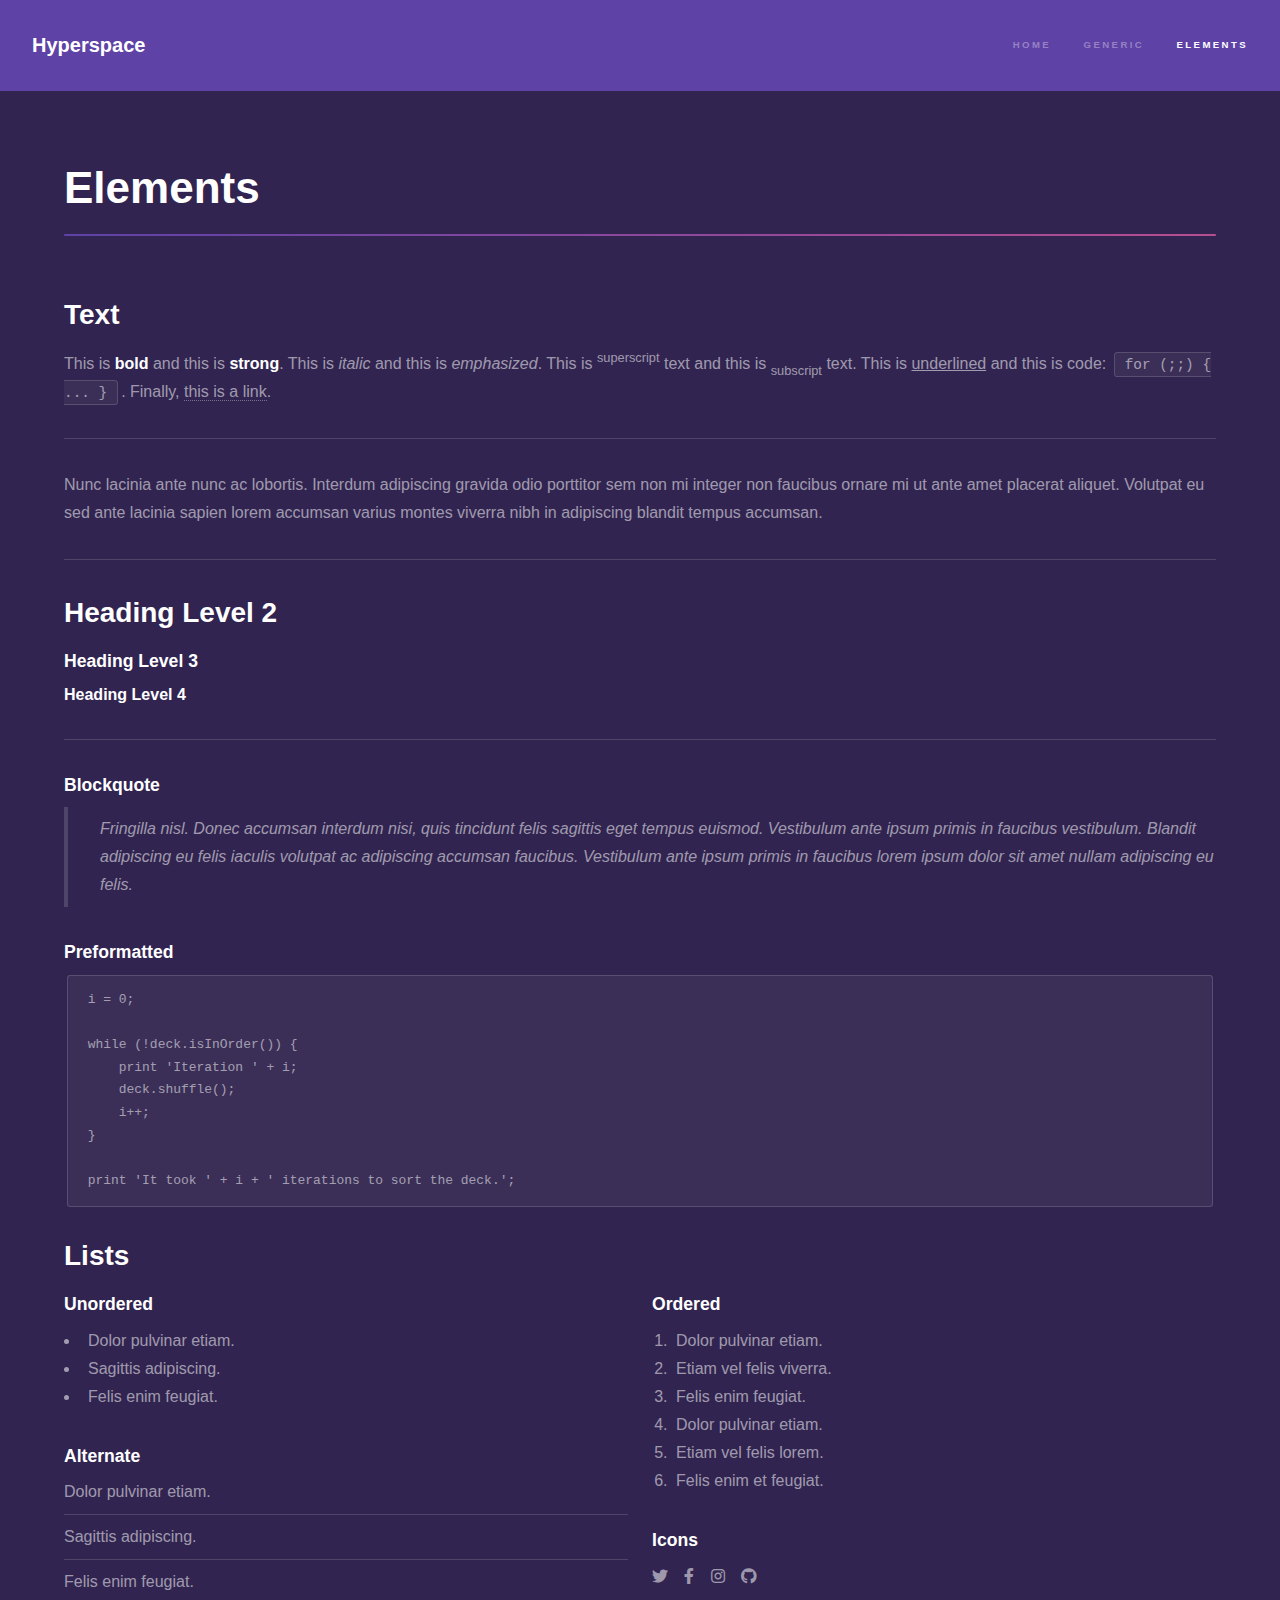
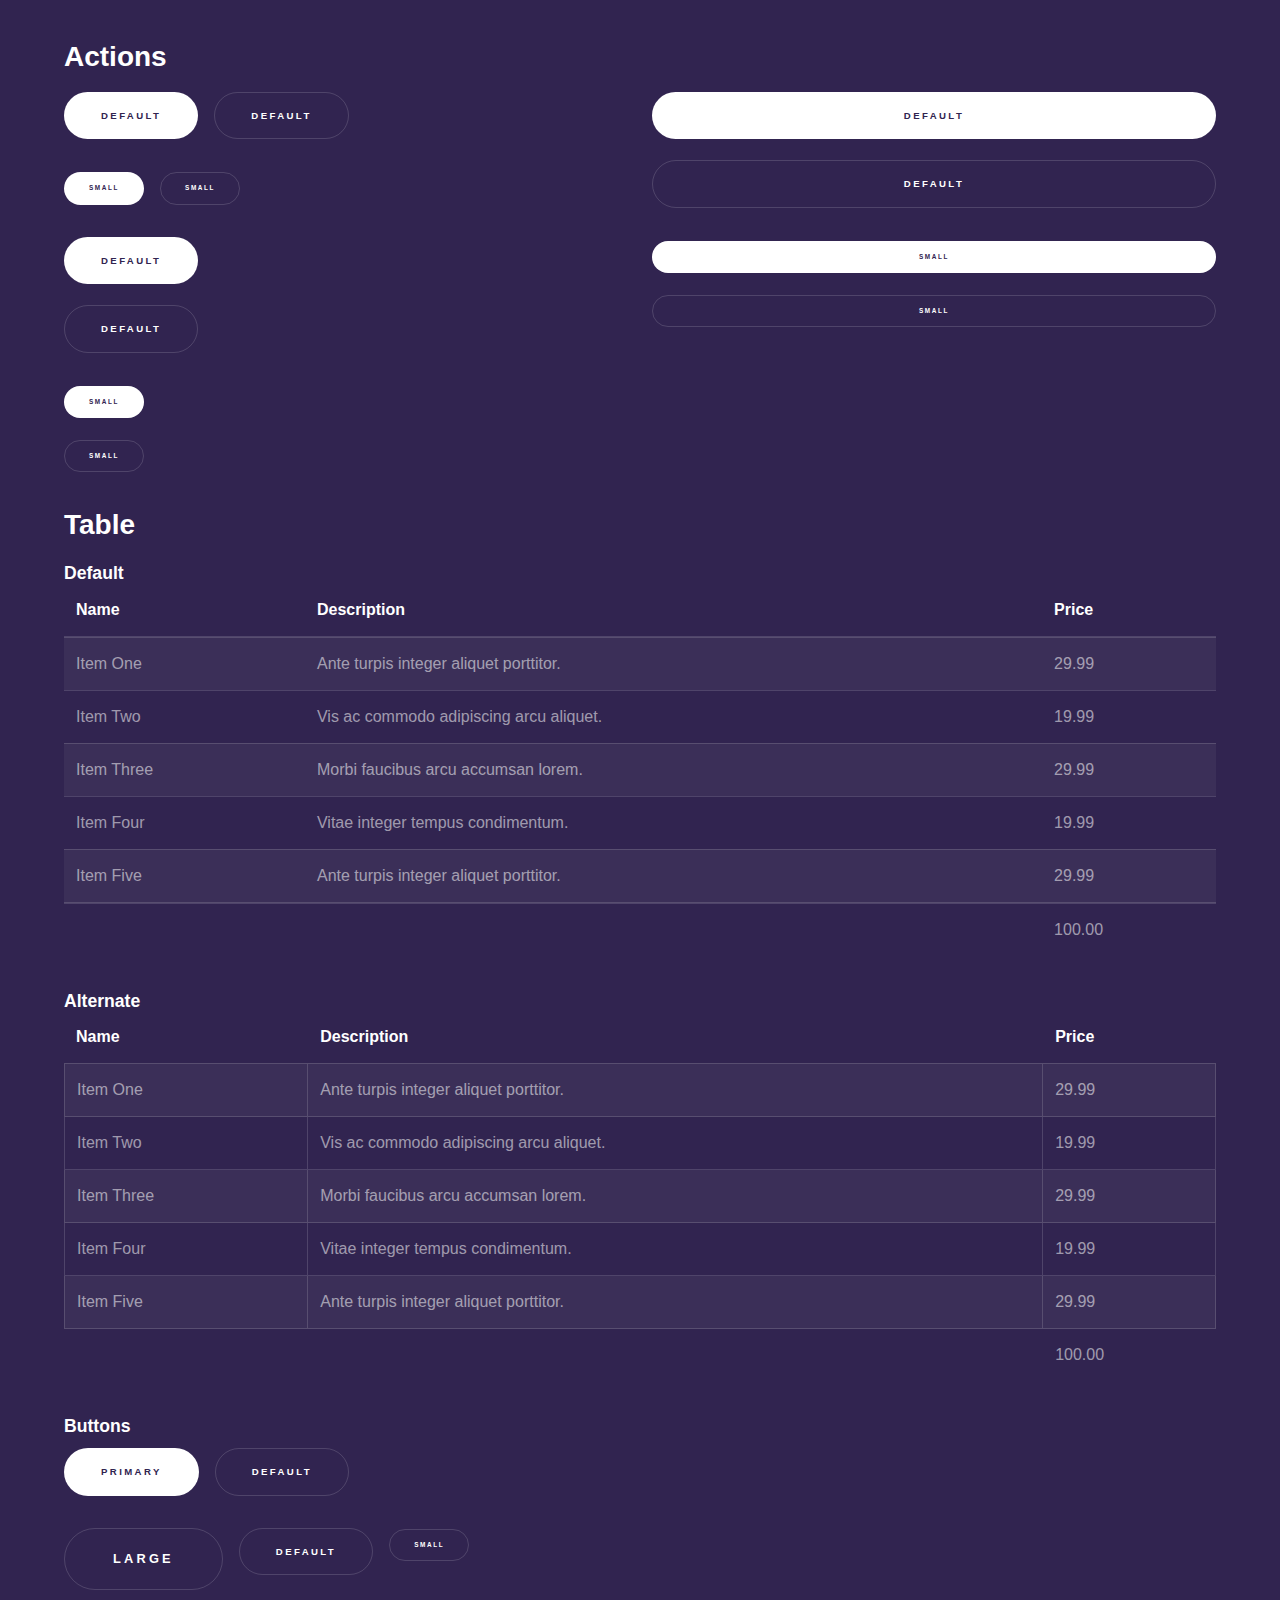
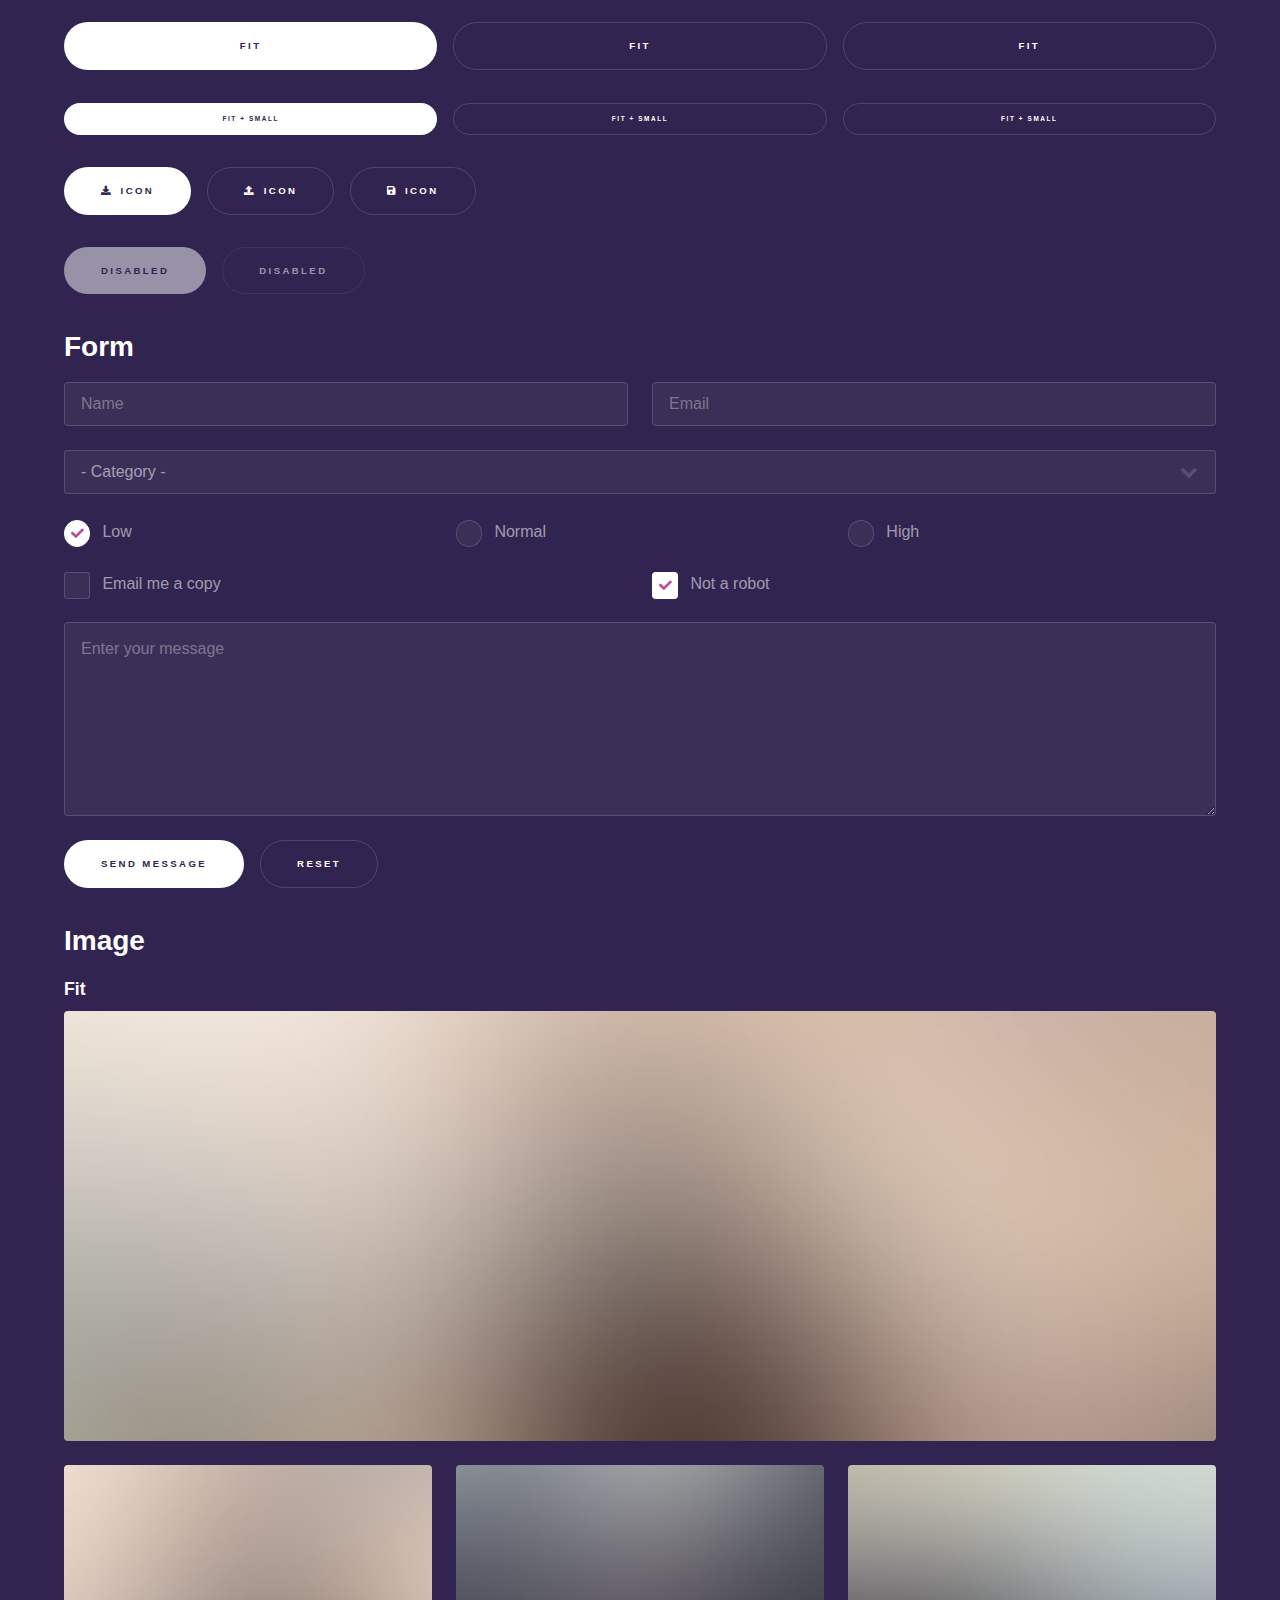
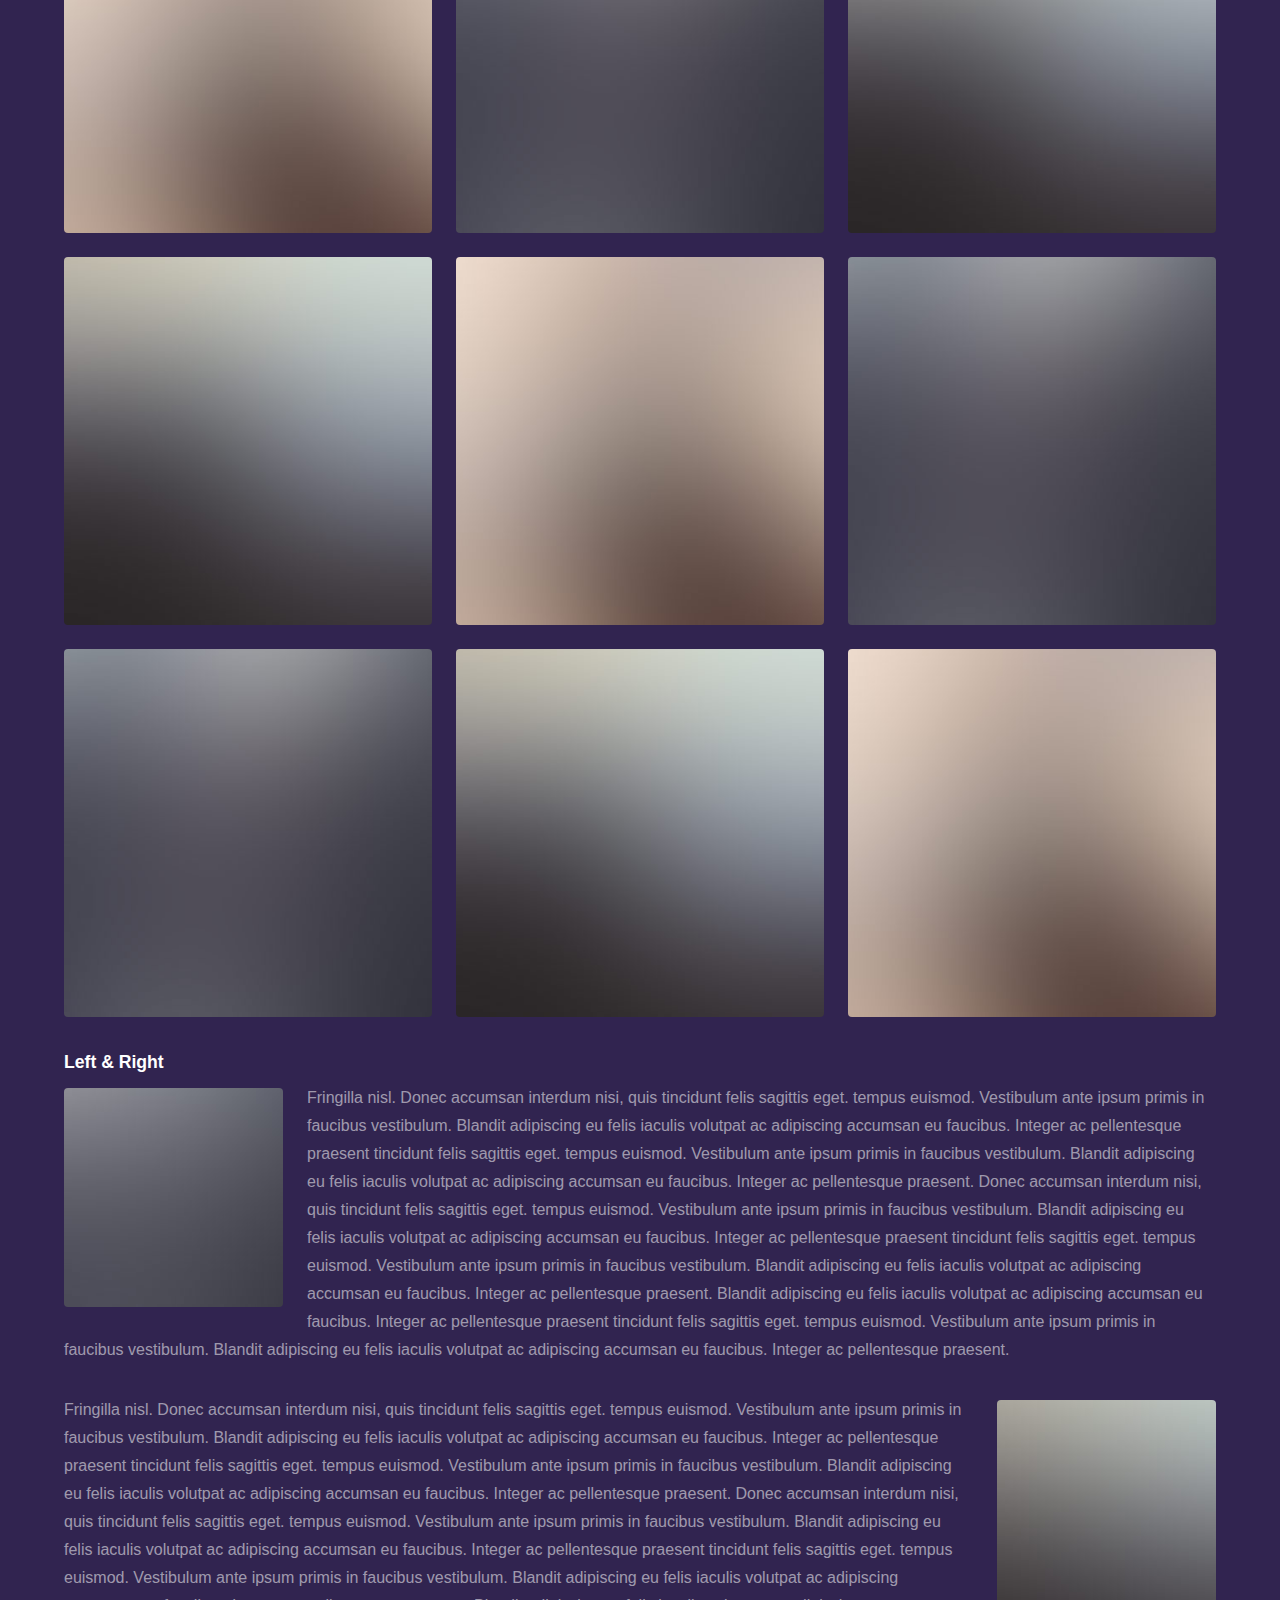
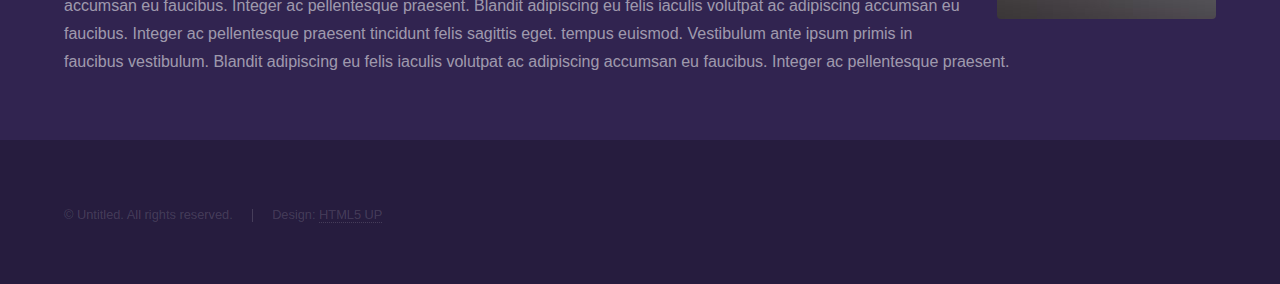
<file: elements.html>
<!DOCTYPE HTML>
<!--
	Hyperspace by HTML5 UP
	html5up.net | @ajlkn
	Free for personal and commercial use under the CCA 3.0 license (html5up.net/license)
-->
<html>
	<head>
		<title>Elements - Hyperspace by HTML5 UP</title>
		<meta charset="utf-8" />
		<meta name="viewport" content="width=device-width, initial-scale=1, user-scalable=no" />
		<link rel="stylesheet" href="assets/css/main.css" />
		<noscript><link rel="stylesheet" href="assets/css/noscript.css" /></noscript>
	</head>
	<body class="is-preload">

		<!-- Header -->
			<header id="header">
				<a href="index.html" class="title">Hyperspace</a>
				<nav>
					<ul>
						<li><a href="index.html">Home</a></li>
						<li><a href="generic.html">Generic</a></li>
						<li><a href="elements.html"  class="active">Elements</a></li>
					</ul>
				</nav>
			</header>

		<!-- Wrapper -->
			<div id="wrapper">

				<!-- Main -->
					<section id="main" class="wrapper">
						<div class="inner">
							<h1 class="major">Elements</h1>

							<!-- Text -->
								<section>
									<h2>Text</h2>
									<p>This is <b>bold</b> and this is <strong>strong</strong>. This is <i>italic</i> and this is <em>emphasized</em>.
									This is <sup>superscript</sup> text and this is <sub>subscript</sub> text.
									This is <u>underlined</u> and this is code: <code>for (;;) { ... }</code>. Finally, <a href="#">this is a link</a>.</p>
									<hr />
									<p>Nunc lacinia ante nunc ac lobortis. Interdum adipiscing gravida odio porttitor sem non mi integer non faucibus ornare mi ut ante amet placerat aliquet. Volutpat eu sed ante lacinia sapien lorem accumsan varius montes viverra nibh in adipiscing blandit tempus accumsan.</p>
									<hr />
									<h2>Heading Level 2</h2>
									<h3>Heading Level 3</h3>
									<h4>Heading Level 4</h4>
									<hr />
									<h3>Blockquote</h3>
									<blockquote>Fringilla nisl. Donec accumsan interdum nisi, quis tincidunt felis sagittis eget tempus euismod. Vestibulum ante ipsum primis in faucibus vestibulum. Blandit adipiscing eu felis iaculis volutpat ac adipiscing accumsan faucibus. Vestibulum ante ipsum primis in faucibus lorem ipsum dolor sit amet nullam adipiscing eu felis.</blockquote>
									<h3>Preformatted</h3>
									<pre><code>i = 0;

while (!deck.isInOrder()) {
    print 'Iteration ' + i;
    deck.shuffle();
    i++;
}

print 'It took ' + i + ' iterations to sort the deck.';</code></pre>
								</section>

							<!-- Lists -->
								<section>
									<h2>Lists</h2>
									<div class="row">
										<div class="col-6 col-12-medium">
											<h3>Unordered</h3>
											<ul>
												<li>Dolor pulvinar etiam.</li>
												<li>Sagittis adipiscing.</li>
												<li>Felis enim feugiat.</li>
											</ul>
											<h3>Alternate</h3>
											<ul class="alt">
												<li>Dolor pulvinar etiam.</li>
												<li>Sagittis adipiscing.</li>
												<li>Felis enim feugiat.</li>
											</ul>
										</div>
										<div class="col-6 col-12-medium">
											<h3>Ordered</h3>
											<ol>
												<li>Dolor pulvinar etiam.</li>
												<li>Etiam vel felis viverra.</li>
												<li>Felis enim feugiat.</li>
												<li>Dolor pulvinar etiam.</li>
												<li>Etiam vel felis lorem.</li>
												<li>Felis enim et feugiat.</li>
											</ol>
											<h3>Icons</h3>
											<ul class="icons">
												<li><a href="#" class="icon brands fa-twitter"><span class="label">Twitter</span></a></li>
												<li><a href="#" class="icon brands fa-facebook-f"><span class="label">Facebook</span></a></li>
												<li><a href="#" class="icon brands fa-instagram"><span class="label">Instagram</span></a></li>
												<li><a href="#" class="icon brands fa-github"><span class="label">Github</span></a></li>
											</ul>
										</div>
									</div>
									<h2>Actions</h2>
									<div class="row">
										<div class="col-6 col-12-medium">
											<ul class="actions">
												<li><a href="#" class="button primary">Default</a></li>
												<li><a href="#" class="button">Default</a></li>
											</ul>
											<ul class="actions small">
												<li><a href="#" class="button primary small">Small</a></li>
												<li><a href="#" class="button small">Small</a></li>
											</ul>
											<ul class="actions stacked">
												<li><a href="#" class="button primary">Default</a></li>
												<li><a href="#" class="button">Default</a></li>
											</ul>
											<ul class="actions stacked">
												<li><a href="#" class="button primary small">Small</a></li>
												<li><a href="#" class="button small">Small</a></li>
											</ul>
										</div>
										<div class="col-6 col-12-medium">
											<ul class="actions stacked">
												<li><a href="#" class="button primary fit">Default</a></li>
												<li><a href="#" class="button fit">Default</a></li>
											</ul>
											<ul class="actions stacked">
												<li><a href="#" class="button primary small fit">Small</a></li>
												<li><a href="#" class="button small fit">Small</a></li>
											</ul>
										</div>
									</div>
								</section>

							<!-- Table -->
								<section>
									<h2>Table</h2>
									<h3>Default</h3>
									<div class="table-wrapper">
										<table>
											<thead>
												<tr>
													<th>Name</th>
													<th>Description</th>
													<th>Price</th>
												</tr>
											</thead>
											<tbody>
												<tr>
													<td>Item One</td>
													<td>Ante turpis integer aliquet porttitor.</td>
													<td>29.99</td>
												</tr>
												<tr>
													<td>Item Two</td>
													<td>Vis ac commodo adipiscing arcu aliquet.</td>
													<td>19.99</td>
												</tr>
												<tr>
													<td>Item Three</td>
													<td> Morbi faucibus arcu accumsan lorem.</td>
													<td>29.99</td>
												</tr>
												<tr>
													<td>Item Four</td>
													<td>Vitae integer tempus condimentum.</td>
													<td>19.99</td>
												</tr>
												<tr>
													<td>Item Five</td>
													<td>Ante turpis integer aliquet porttitor.</td>
													<td>29.99</td>
												</tr>
											</tbody>
											<tfoot>
												<tr>
													<td colspan="2"></td>
													<td>100.00</td>
												</tr>
											</tfoot>
										</table>
									</div>

									<h3>Alternate</h3>
									<div class="table-wrapper">
										<table class="alt">
											<thead>
												<tr>
													<th>Name</th>
													<th>Description</th>
													<th>Price</th>
												</tr>
											</thead>
											<tbody>
												<tr>
													<td>Item One</td>
													<td>Ante turpis integer aliquet porttitor.</td>
													<td>29.99</td>
												</tr>
												<tr>
													<td>Item Two</td>
													<td>Vis ac commodo adipiscing arcu aliquet.</td>
													<td>19.99</td>
												</tr>
												<tr>
													<td>Item Three</td>
													<td> Morbi faucibus arcu accumsan lorem.</td>
													<td>29.99</td>
												</tr>
												<tr>
													<td>Item Four</td>
													<td>Vitae integer tempus condimentum.</td>
													<td>19.99</td>
												</tr>
												<tr>
													<td>Item Five</td>
													<td>Ante turpis integer aliquet porttitor.</td>
													<td>29.99</td>
												</tr>
											</tbody>
											<tfoot>
												<tr>
													<td colspan="2"></td>
													<td>100.00</td>
												</tr>
											</tfoot>
										</table>
									</div>
								</section>

							<!-- Buttons -->
								<section>
									<h3>Buttons</h3>
									<ul class="actions">
										<li><a href="#" class="button primary">Primary</a></li>
										<li><a href="#" class="button">Default</a></li>
									</ul>
									<ul class="actions">
										<li><a href="#" class="button large">Large</a></li>
										<li><a href="#" class="button">Default</a></li>
										<li><a href="#" class="button small">Small</a></li>
									</ul>
									<ul class="actions fit">
										<li><a href="#" class="button primary fit">Fit</a></li>
										<li><a href="#" class="button fit">Fit</a></li>
										<li><a href="#" class="button fit">Fit</a></li>
									</ul>
									<ul class="actions fit small">
										<li><a href="#" class="button primary fit small">Fit + Small</a></li>
										<li><a href="#" class="button fit small">Fit + Small</a></li>
										<li><a href="#" class="button fit small">Fit + Small</a></li>
									</ul>
									<ul class="actions">
										<li><a href="#" class="button primary icon solid fa-download">Icon</a></li>
										<li><a href="#" class="button icon solid fa-upload">Icon</a></li>
										<li><a href="#" class="button icon solid fa-save">Icon</a></li>
									</ul>
									<ul class="actions">
										<li><span class="button primary disabled">Disabled</span></li>
										<li><span class="button disabled">Disabled</span></li>
									</ul>
								</section>

							<!-- Form -->
								<section>
									<h2>Form</h2>
									<form method="post" action="#">
										<div class="row gtr-uniform">
											<div class="col-6 col-12-xsmall">
												<input type="text" name="demo-name" id="demo-name" value="" placeholder="Name" />
											</div>
											<div class="col-6 col-12-xsmall">
												<input type="email" name="demo-email" id="demo-email" value="" placeholder="Email" />
											</div>
											<div class="col-12">
												<select name="demo-category" id="demo-category">
													<option value="">- Category -</option>
													<option value="1">Manufacturing</option>
													<option value="1">Shipping</option>
													<option value="1">Administration</option>
													<option value="1">Human Resources</option>
												</select>
											</div>
											<div class="col-4 col-12-small">
												<input type="radio" id="demo-priority-low" name="demo-priority" checked>
												<label for="demo-priority-low">Low</label>
											</div>
											<div class="col-4 col-12-small">
												<input type="radio" id="demo-priority-normal" name="demo-priority">
												<label for="demo-priority-normal">Normal</label>
											</div>
											<div class="col-4 col-12-small">
												<input type="radio" id="demo-priority-high" name="demo-priority">
												<label for="demo-priority-high">High</label>
											</div>
											<div class="col-6 col-12-small">
												<input type="checkbox" id="demo-copy" name="demo-copy">
												<label for="demo-copy">Email me a copy</label>
											</div>
											<div class="col-6 col-12-small">
												<input type="checkbox" id="demo-human" name="demo-human" checked>
												<label for="demo-human">Not a robot</label>
											</div>
											<div class="col-12">
												<textarea name="demo-message" id="demo-message" placeholder="Enter your message" rows="6"></textarea>
											</div>
											<div class="col-12">
												<ul class="actions">
													<li><input type="submit" value="Send Message" class="primary" /></li>
													<li><input type="reset" value="Reset" /></li>
												</ul>
											</div>
										</div>
									</form>
								</section>

							<!-- Image -->
								<section>
									<h2>Image</h2>
									<h3>Fit</h3>
									<div class="box alt">
										<div class="row gtr-uniform">
											<div class="col-12"><span class="image fit"><img src="images/pic04.jpg" alt="" /></span></div>
											<div class="col-4"><span class="image fit"><img src="images/pic01.jpg" alt="" /></span></div>
											<div class="col-4"><span class="image fit"><img src="images/pic02.jpg" alt="" /></span></div>
											<div class="col-4"><span class="image fit"><img src="images/pic03.jpg" alt="" /></span></div>
											<div class="col-4"><span class="image fit"><img src="images/pic03.jpg" alt="" /></span></div>
											<div class="col-4"><span class="image fit"><img src="images/pic01.jpg" alt="" /></span></div>
											<div class="col-4"><span class="image fit"><img src="images/pic02.jpg" alt="" /></span></div>
											<div class="col-4"><span class="image fit"><img src="images/pic02.jpg" alt="" /></span></div>
											<div class="col-4"><span class="image fit"><img src="images/pic03.jpg" alt="" /></span></div>
											<div class="col-4"><span class="image fit"><img src="images/pic01.jpg" alt="" /></span></div>
										</div>
									</div>
									<h3>Left &amp; Right</h3>
									<p><span class="image left"><img src="images/pic05.jpg" alt="" /></span>Fringilla nisl. Donec accumsan interdum nisi, quis tincidunt felis sagittis eget. tempus euismod. Vestibulum ante ipsum primis in faucibus vestibulum. Blandit adipiscing eu felis iaculis volutpat ac adipiscing accumsan eu faucibus. Integer ac pellentesque praesent tincidunt felis sagittis eget. tempus euismod. Vestibulum ante ipsum primis in faucibus vestibulum. Blandit adipiscing eu felis iaculis volutpat ac adipiscing accumsan eu faucibus. Integer ac pellentesque praesent. Donec accumsan interdum nisi, quis tincidunt felis sagittis eget. tempus euismod. Vestibulum ante ipsum primis in faucibus vestibulum. Blandit adipiscing eu felis iaculis volutpat ac adipiscing accumsan eu faucibus. Integer ac pellentesque praesent tincidunt felis sagittis eget. tempus euismod. Vestibulum ante ipsum primis in faucibus vestibulum. Blandit adipiscing eu felis iaculis volutpat ac adipiscing accumsan eu faucibus. Integer ac pellentesque praesent. Blandit adipiscing eu felis iaculis volutpat ac adipiscing accumsan eu faucibus. Integer ac pellentesque praesent tincidunt felis sagittis eget. tempus euismod. Vestibulum ante ipsum primis in faucibus vestibulum. Blandit adipiscing eu felis iaculis volutpat ac adipiscing accumsan eu faucibus. Integer ac pellentesque praesent.</p>
									<p><span class="image right"><img src="images/pic06.jpg" alt="" /></span>Fringilla nisl. Donec accumsan interdum nisi, quis tincidunt felis sagittis eget. tempus euismod. Vestibulum ante ipsum primis in faucibus vestibulum. Blandit adipiscing eu felis iaculis volutpat ac adipiscing accumsan eu faucibus. Integer ac pellentesque praesent tincidunt felis sagittis eget. tempus euismod. Vestibulum ante ipsum primis in faucibus vestibulum. Blandit adipiscing eu felis iaculis volutpat ac adipiscing accumsan eu faucibus. Integer ac pellentesque praesent. Donec accumsan interdum nisi, quis tincidunt felis sagittis eget. tempus euismod. Vestibulum ante ipsum primis in faucibus vestibulum. Blandit adipiscing eu felis iaculis volutpat ac adipiscing accumsan eu faucibus. Integer ac pellentesque praesent tincidunt felis sagittis eget. tempus euismod. Vestibulum ante ipsum primis in faucibus vestibulum. Blandit adipiscing eu felis iaculis volutpat ac adipiscing accumsan eu faucibus. Integer ac pellentesque praesent. Blandit adipiscing eu felis iaculis volutpat ac adipiscing accumsan eu faucibus. Integer ac pellentesque praesent tincidunt felis sagittis eget. tempus euismod. Vestibulum ante ipsum primis in faucibus vestibulum. Blandit adipiscing eu felis iaculis volutpat ac adipiscing accumsan eu faucibus. Integer ac pellentesque praesent.</p>
								</section>

						</div>
					</section>

			</div>

		<!-- Footer -->
			<footer id="footer" class="wrapper alt">
				<div class="inner">
					<ul class="menu">
						<li>&copy; Untitled. All rights reserved.</li><li>Design: <a href="http://html5up.net">HTML5 UP</a></li>
					</ul>
				</div>
			</footer>

		<!-- Scripts -->
			<script src="assets/js/jquery.min.js"></script>
			<script src="assets/js/jquery.scrollex.min.js"></script>
			<script src="assets/js/jquery.scrolly.min.js"></script>
			<script src="assets/js/browser.min.js"></script>
			<script src="assets/js/breakpoints.min.js"></script>
			<script src="assets/js/util.js"></script>
			<script src="assets/js/main.js"></script>

	</body>
</html>
</file>
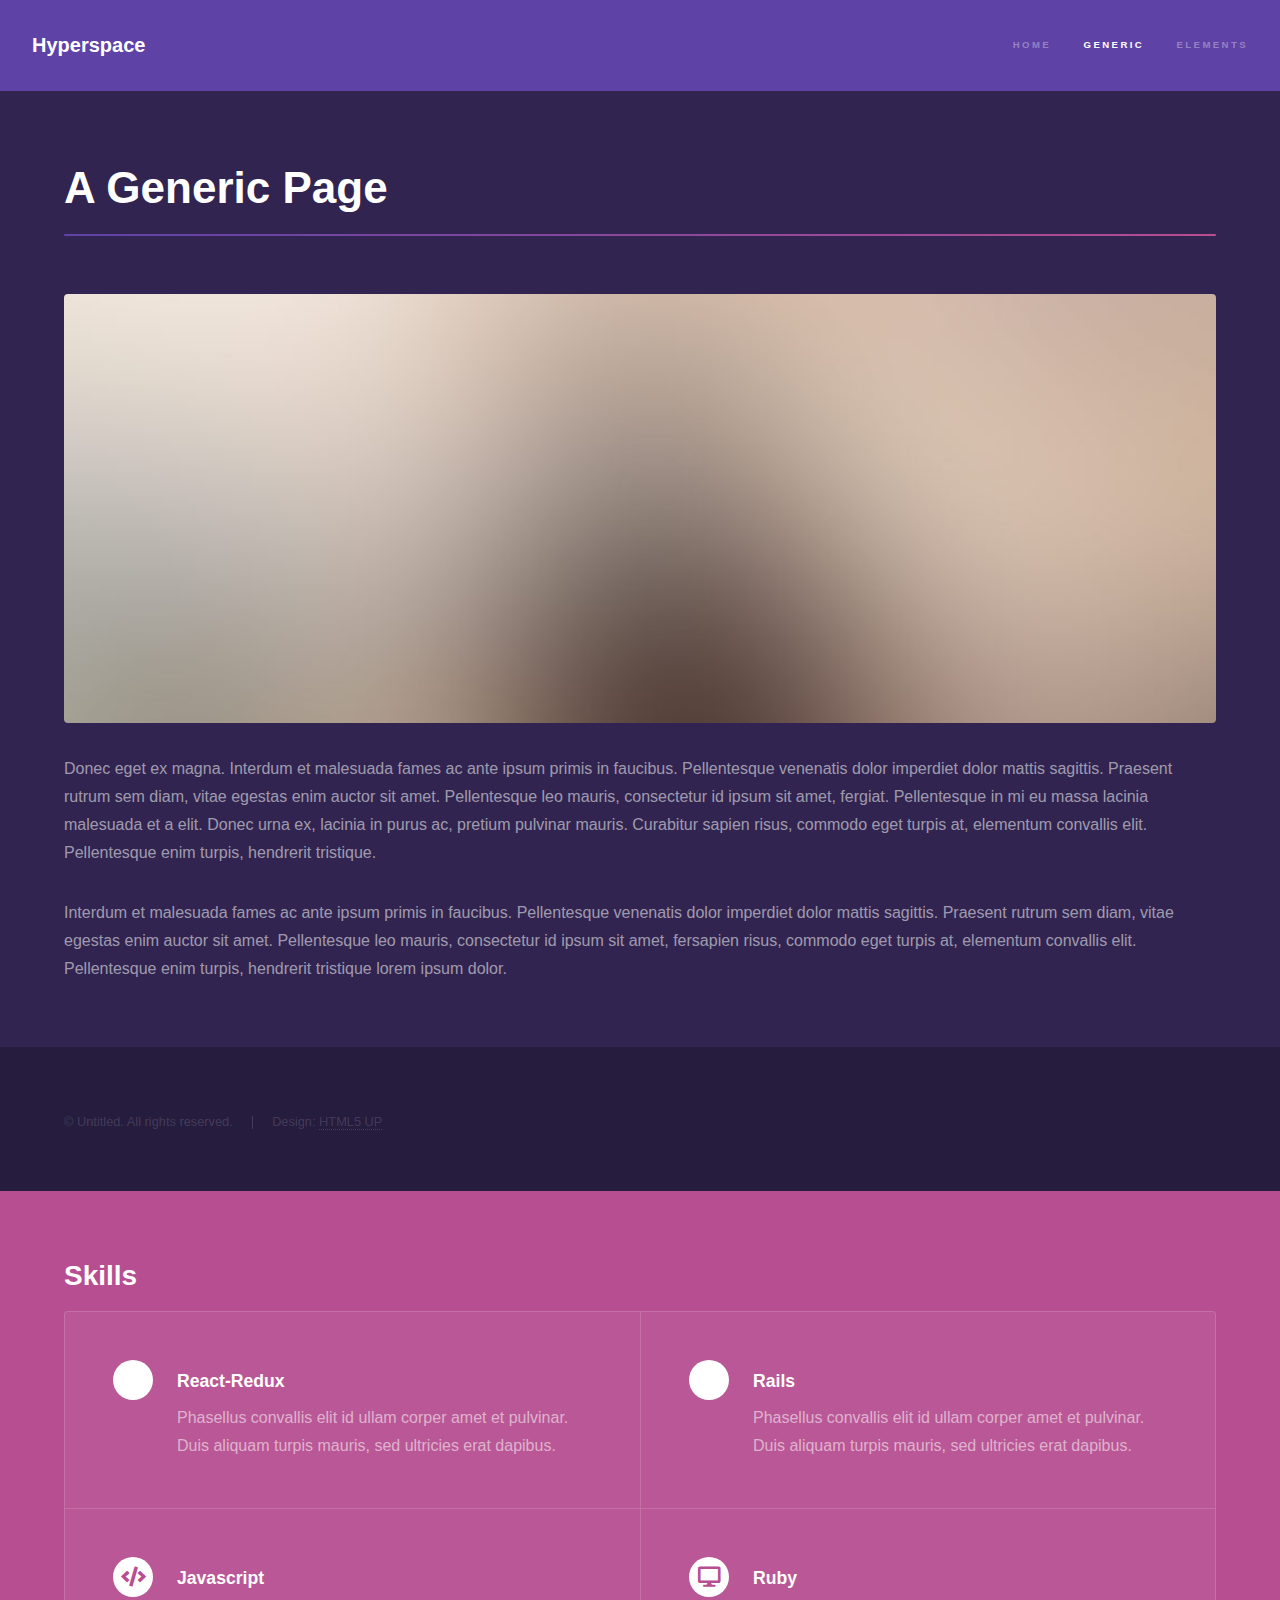
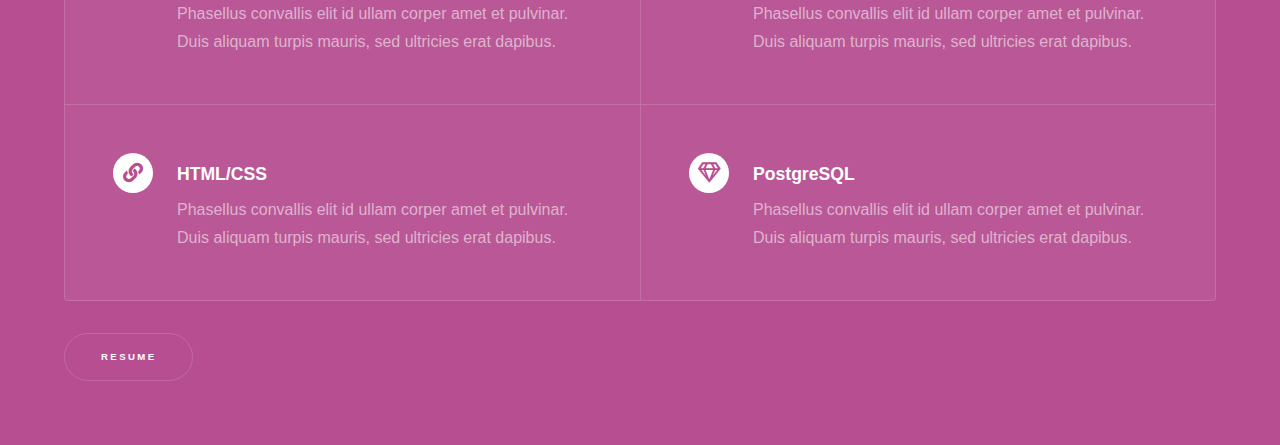
<file: generic.html>
<!DOCTYPE HTML>
<!--
	Hyperspace by HTML5 UP
	html5up.net | @ajlkn
	Free for personal and commercial use under the CCA 3.0 license (html5up.net/license)
-->
<html>
	<head>
		<title>Generic - Hyperspace by HTML5 UP</title>
		<meta charset="utf-8" />
		<meta name="viewport" content="width=device-width, initial-scale=1, user-scalable=no" />
		<link rel="stylesheet" href="assets/css/main.css" />
		<noscript><link rel="stylesheet" href="assets/css/noscript.css" /></noscript>
	</head>
	<body class="is-preload">

		<!-- Header -->
			<header id="header">
				<a href="index.html" class="title">Hyperspace</a>
				<nav>
					<ul>
						<li><a href="index.html">Home</a></li>
						<li><a href="generic.html" class="active">Generic</a></li>
						<li><a href="elements.html">Elements</a></li>
					</ul>
				</nav>
			</header>

		<!-- Wrapper -->
			<div id="wrapper">

				<!-- Main -->
					<section id="main" class="wrapper">
						<div class="inner">
							<h1 class="major">A Generic Page</h1>
							<span class="image fit"><img src="images/pic04.jpg" alt="" /></span>
							<p>Donec eget ex magna. Interdum et malesuada fames ac ante ipsum primis in faucibus. Pellentesque venenatis dolor imperdiet dolor mattis sagittis. Praesent rutrum sem diam, vitae egestas enim auctor sit amet. Pellentesque leo mauris, consectetur id ipsum sit amet, fergiat. Pellentesque in mi eu massa lacinia malesuada et a elit. Donec urna ex, lacinia in purus ac, pretium pulvinar mauris. Curabitur sapien risus, commodo eget turpis at, elementum convallis elit. Pellentesque enim turpis, hendrerit tristique.</p>
							<p>Interdum et malesuada fames ac ante ipsum primis in faucibus. Pellentesque venenatis dolor imperdiet dolor mattis sagittis. Praesent rutrum sem diam, vitae egestas enim auctor sit amet. Pellentesque leo mauris, consectetur id ipsum sit amet, fersapien risus, commodo eget turpis at, elementum convallis elit. Pellentesque enim turpis, hendrerit tristique lorem ipsum dolor.</p>
						</div>
					</section>

			</div>

		<!-- Footer -->
			<footer id="footer" class="wrapper alt">
				<div class="inner">
					<ul class="menu">
						<li>&copy; Untitled. All rights reserved.</li><li>Design: <a href="http://html5up.net">HTML5 UP</a></li>
					</ul>
				</div>
			</footer>

		<!-- Scripts -->
			<script src="assets/js/jquery.min.js"></script>
			<script src="assets/js/jquery.scrollex.min.js"></script>
			<script src="assets/js/jquery.scrolly.min.js"></script>
			<script src="assets/js/browser.min.js"></script>
			<script src="assets/js/breakpoints.min.js"></script>
			<script src="assets/js/util.js"></script>
			<script src="assets/js/main.js"></script>

	</body>
</html>







				<!-- Two -->
				<section id="two" class="wrapper style3 fade-up">
					<div class="inner">
						<h2>Skills</h2>
						<!-- <p>Below is a sample of just some of the skills I've learned before, during, and after my time at App Academy.  Be sure to check out my resume posted below.</p> -->
						<div class="features">
							<section>
								<span class="icon solid major"><i class="devicon-css3-plain-wordmark"></i></span>
								<h3>React-Redux</h3>
								<p>Phasellus convallis elit id ullam corper amet et pulvinar. Duis aliquam turpis mauris, sed ultricies erat
									dapibus.</p>
							</section>
							<section>
								<span class="icon solid major devicon-rails-plain"></span>
								<h3>Rails</h3>
								<p>Phasellus convallis elit id ullam corper amet et pulvinar. Duis aliquam turpis mauris, sed ultricies erat
									dapibus.</p>
							</section>
							<section>
								<span class="icon solid major fa-code"></span>
								<h3>Javascript</h3>
								<p>Phasellus convallis elit id ullam corper amet et pulvinar. Duis aliquam turpis mauris, sed ultricies erat
									dapibus.</p>
							</section>
							<section>
								<span class="icon solid major fa-desktop"></span>
								<h3>Ruby</h3>
								<p>Phasellus convallis elit id ullam corper amet et pulvinar. Duis aliquam turpis mauris, sed ultricies erat
									dapibus.</p>
							</section>
							<section>
								<span class="icon solid major fa-link"></span>
								<h3>HTML/CSS</h3>
								<p>Phasellus convallis elit id ullam corper amet et pulvinar. Duis aliquam turpis mauris, sed ultricies erat
									dapibus.</p>
							</section>
							<section>
								<span class="icon major fa-gem"></span>
								<h3>PostgreSQL</h3>
								<p>Phasellus convallis elit id ullam corper amet et pulvinar. Duis aliquam turpis mauris, sed ultricies erat
									dapibus.</p>
							</section>
						</div>
						<ul class="actions">
							<li><a href="generic.html" class="button">Resume</a></li>
						</ul>
					</div>
				</section>
</file>
<file: assets/css/noscript.css>
/*
	Hyperspace by HTML5 UP
	html5up.net | @ajlkn
	Free for personal and commercial use under the CCA 3.0 license (html5up.net/license)
*/

/* Spotlights */

	.spotlights > section > .image:before {
		opacity: 0 !important;
	}

	.spotlights > section > .content > .inner {
		-moz-transform: none !important;
		-webkit-transform: none !important;
		-ms-transform: none !important;
		transform: none !important;
		opacity: 1 !important;
	}

/* Wrapper */

	.wrapper > .inner {
		opacity: 1 !important;
		-moz-transform: none !important;
		-webkit-transform: none !important;
		-ms-transform: none !important;
		transform: none !important;
	}

/* Sidebar */

	#sidebar > .inner {
		opacity: 1 !important;
	}

	#sidebar nav > ul > li {
		-moz-transform: none !important;
		-webkit-transform: none !important;
		-ms-transform: none !important;
		transform: none !important;
		opacity: 1 !important;
	}
</file>
<file: assets/css/main.css>
@import url(fontawesome-all.min.css);

/*
	Hyperspace by HTML5 UP
	html5up.net | @ajlkn
	Free for personal and commercial use under the CCA 3.0 license (html5up.net/license)
*/

html, body, div, span, applet, object,
iframe, h1, h2, h3, h4, h5, h6, p, blockquote,
pre, a, abbr, acronym, address, big, cite,
code, del, dfn, em, img, ins, kbd, q, s, samp,
small, strike, strong, sub, sup, tt, var, b,
u, i, center, dl, dt, dd, ol, ul, li, fieldset,
form, label, legend, table, caption, tbody,
tfoot, thead, tr, th, td, article, aside,
canvas, details, embed, figure, figcaption,
footer, header, hgroup, menu, nav, output, ruby,
section, summary, time, mark, audio, video {
	margin: 0;
	padding: 0;
	border: 0;
	font-size: 100%;
	font: inherit;
	vertical-align: baseline;}

article, aside, details, figcaption, figure,
footer, header, hgroup, menu, nav, section {
	display: block;}

body {
	line-height: 1;
}

ol, ul {
	list-style: none;
}

blockquote, q {
	quotes: none;
}

	blockquote:before, blockquote:after, q:before, q:after {
		content: '';
		content: none;
	}

table {
	border-collapse: collapse;
	border-spacing: 0;
}

body {
	-webkit-text-size-adjust: none;
}

mark {
	background-color: transparent;
	color: inherit;
}

input::-moz-focus-inner {
	border: 0;
	padding: 0;
}

input, select, textarea {
	-moz-appearance: none;
	-webkit-appearance: none;
	-ms-appearance: none;
	appearance: none;
}

/* Basic */

	@-ms-viewport {
		width: device-width;
	}

	body {
		-ms-overflow-style: scrollbar;
	}

	@media screen and (max-width: 480px) {

		html, body {
			min-width: 320px;
		}

	}

	html {
		box-sizing: border-box;
	}

	*, *:before, *:after {
		box-sizing: inherit;
	}

	body {
		background: #312450;
	}

		body.is-preload *, body.is-preload *:before, body.is-preload *:after {
			-moz-animation: none !important;
			-webkit-animation: none !important;
			-ms-animation: none !important;
			animation: none !important;
			-moz-transition: none !important;
			-webkit-transition: none !important;
			-ms-transition: none !important;
			transition: none !important;
		}

/* Type */

	body, input, select, textarea {
		color: rgba(255, 255, 255, 0.55);
		font-family: Arial, Helvetica, sans-serif;
		font-size: 16.5pt;
		font-weight: normal;
		line-height: 1.75;
	}

		@media screen and (max-width: 1680px) {

			body, input, select, textarea {
				font-size: 13pt;
			}

		}

		@media screen and (max-width: 1280px) {

			body, input, select, textarea {
				font-size: 12pt;
			}

		}

		@media screen and (max-width: 360px) {

			body, input, select, textarea {
				font-size: 11pt;
			}

		}

	a {
		-moz-transition: color 0.2s ease, border-bottom-color 0.2s ease;
		-webkit-transition: color 0.2s ease, border-bottom-color 0.2s ease;
		-ms-transition: color 0.2s ease, border-bottom-color 0.2s ease;
		transition: color 0.2s ease, border-bottom-color 0.2s ease;
		border-bottom: dotted 1px rgba(255, 255, 255, 0.35);
		color: inherit;
		text-decoration: none;
	}

		a:hover {
			border-bottom-color: transparent;
			color: #ffffff;
		}

	strong, b {
		color: #ffffff;
		font-weight: bold;
	}

	em, i {
		font-style: italic;
	}

	p {
		margin: 0 0 2em 0;
	}

	h1, h2, h3, h4, h5, h6 {
		color: #ffffff;
		font-weight: bold;
		line-height: 1.5;
		margin: 0 0 0.5em 0;
	}

		h1 a, h2 a, h3 a, h4 a, h5 a, h6 a {
			color: inherit;
			text-decoration: none;
		}

	h1 {
		font-size: 2.75em;
	}

		h1.major {
			margin: 0 0 1.3em 0;
			position: relative;
			padding-bottom: 0.35em;
		}

			h1.major:after {
				background-image: -moz-linear-gradient(to right, #5e42a6, #b74e91);
				background-image: -webkit-linear-gradient(to right, #5e42a6, #b74e91);
				background-image: -ms-linear-gradient(to right, #5e42a6, #b74e91);
				background-image: linear-gradient(to right, #5e42a6, #b74e91);
				-moz-transition: max-width 0.2s ease;
				-webkit-transition: max-width 0.2s ease;
				-ms-transition: max-width 0.2s ease;
				transition: max-width 0.2s ease;
				border-radius: 0.2em;
				bottom: 0;
				content: '';
				height: 0.05em;
				position: absolute;
				right: 0;
				width: 100%;
			}

	h2 {
		font-size: 1.75em;
	}

	h3 {
		font-size: 1.1em;
	}

	h4 {
		font-size: 1em;
	}

	h5 {
		font-size: 0.8em;
	}

	h6 {
		font-size: 0.6em;
	}

	@media screen and (max-width: 736px) {

		h1 {
			font-size: 2em;
		}

		h2 {
			font-size: 1.25em;
		}

		h3 {
			font-size: 1em;
		}

		h4 {
			font-size: 0.8em;
		}

		h5 {
			font-size: 0.6em;
		}

		h6 {
			font-size: 0.6em;
		}

	}

	sub {
		font-size: 0.8em;
		position: relative;
		top: 0.5em;
	}

	sup {
		font-size: 0.8em;
		position: relative;
		top: -0.5em;
	}

	blockquote {
		border-left: solid 4px rgba(255, 255, 255, 0.15);
		font-style: italic;
		margin: 0 0 2em 0;
		padding: 0.5em 0 0.5em 2em;
	}

	code {
		background: rgba(255, 255, 255, 0.05);
		border-radius: 0.25em;
		border: solid 1px rgba(255, 255, 255, 0.15);
		font-family: "Courier New", monospace;
		font-size: 0.9em;
		margin: 0 0.25em;
		padding: 0.25em 0.65em;
	}

	pre {
		-webkit-overflow-scrolling: touch;
		font-family: "Courier New", monospace;
		font-size: 0.9em;
		margin: 0 0 2em 0;
	}

		pre code {
			display: block;
			line-height: 1.75em;
			padding: 1em 1.5em;
			overflow-x: auto;
		}

	hr {
		border: 0;
		border-bottom: solid 1px rgba(255, 255, 255, 0.15);
		margin: 2em 0;
	}

		hr.major {
			margin: 3em 0;
		}

	.align-left {
		text-align: left;
	}

	.align-center {
		text-align: center;
	}

	.align-right {
		text-align: right;
	}

/* Row */

	.row {
		display: flex;
		flex-wrap: wrap;
		box-sizing: border-box;
		align-items: stretch;
	}

		.row > * {
			box-sizing: border-box;
		}

		.row.gtr-uniform > * > :last-child {
			margin-bottom: 0;
		}

		.row.aln-left {
			justify-content: flex-start;
		}

		.row.aln-center {
			justify-content: center;
		}

		.row.aln-right {
			justify-content: flex-end;
		}

		.row.aln-top {
			align-items: flex-start;
		}

		.row.aln-middle {
			align-items: center;
		}

		.row.aln-bottom {
			align-items: flex-end;
		}

		.row > .imp {
			order: -1;
		}

		.row > .col-1 {
			width: 8.33333%;
		}

		.row > .off-1 {
			margin-left: 8.33333%;
		}

		.row > .col-2 {
			width: 16.66667%;
		}

		.row > .off-2 {
			margin-left: 16.66667%;
		}

		.row > .col-3 {
			width: 25%;
		}

		.row > .off-3 {
			margin-left: 25%;
		}

		.row > .col-4 {
			width: 33.33333%;
		}

		.row > .off-4 {
			margin-left: 33.33333%;
		}

		.row > .col-5 {
			width: 41.66667%;
		}

		.row > .off-5 {
			margin-left: 41.66667%;
		}

		.row > .col-6 {
			width: 50%;
		}

		.row > .off-6 {
			margin-left: 50%;
		}

		.row > .col-7 {
			width: 58.33333%;
		}

		.row > .off-7 {
			margin-left: 58.33333%;
		}

		.row > .col-8 {
			width: 66.66667%;
		}

		.row > .off-8 {
			margin-left: 66.66667%;
		}

		.row > .col-9 {
			width: 75%;
		}

		.row > .off-9 {
			margin-left: 75%;
		}

		.row > .col-10 {
			width: 83.33333%;
		}

		.row > .off-10 {
			margin-left: 83.33333%;
		}

		.row > .col-11 {
			width: 91.66667%;
		}

		.row > .off-11 {
			margin-left: 91.66667%;
		}

		.row > .col-12 {
			width: 100%;
		}

		.row > .off-12 {
			margin-left: 100%;
		}

		.row.gtr-0 {
			margin-top: 0;
			margin-left: 0em;
		}

			.row.gtr-0 > * {
				padding: 0 0 0 0em;
			}

			.row.gtr-0.gtr-uniform {
				margin-top: 0em;
			}

				.row.gtr-0.gtr-uniform > * {
					padding-top: 0em;
				}

		.row.gtr-25 {
			margin-top: 0;
			margin-left: -0.375em;
		}

			.row.gtr-25 > * {
				padding: 0 0 0 0.375em;
			}

			.row.gtr-25.gtr-uniform {
				margin-top: -0.375em;
			}

				.row.gtr-25.gtr-uniform > * {
					padding-top: 0.375em;
				}

		.row.gtr-50 {
			margin-top: 0;
			margin-left: -0.75em;
		}

			.row.gtr-50 > * {
				padding: 0 0 0 0.75em;
			}

			.row.gtr-50.gtr-uniform {
				margin-top: -0.75em;
			}

				.row.gtr-50.gtr-uniform > * {
					padding-top: 0.75em;
				}

		.row {
			margin-top: 0;
			margin-left: -1.5em;
		}

			.row > * {
				padding: 0 0 0 1.5em;
			}

			.row.gtr-uniform {
				margin-top: -1.5em;
			}

				.row.gtr-uniform > * {
					padding-top: 1.5em;
				}

		.row.gtr-150 {
			margin-top: 0;
			margin-left: -2.25em;
		}

			.row.gtr-150 > * {
				padding: 0 0 0 2.25em;
			}

			.row.gtr-150.gtr-uniform {
				margin-top: -2.25em;
			}

				.row.gtr-150.gtr-uniform > * {
					padding-top: 2.25em;
				}

		.row.gtr-200 {
			margin-top: 0;
			margin-left: -3em;
		}

			.row.gtr-200 > * {
				padding: 0 0 0 3em;
			}

			.row.gtr-200.gtr-uniform {
				margin-top: -3em;
			}

				.row.gtr-200.gtr-uniform > * {
					padding-top: 3em;
				}

		@media screen and (max-width: 1680px) {

			.row {
				display: flex;
				flex-wrap: wrap;
				box-sizing: border-box;
				align-items: stretch;
			}

				.row > * {
					box-sizing: border-box;
				}

				.row.gtr-uniform > * > :last-child {
					margin-bottom: 0;
				}

				.row.aln-left {
					justify-content: flex-start;
				}

				.row.aln-center {
					justify-content: center;
				}

				.row.aln-right {
					justify-content: flex-end;
				}

				.row.aln-top {
					align-items: flex-start;
				}

				.row.aln-middle {
					align-items: center;
				}

				.row.aln-bottom {
					align-items: flex-end;
				}

				.row > .imp-xlarge {
					order: -1;
				}

				.row > .col-1-xlarge {
					width: 8.33333%;
				}

				.row > .off-1-xlarge {
					margin-left: 8.33333%;
				}

				.row > .col-2-xlarge {
					width: 16.66667%;
				}

				.row > .off-2-xlarge {
					margin-left: 16.66667%;
				}

				.row > .col-3-xlarge {
					width: 25%;
				}

				.row > .off-3-xlarge {
					margin-left: 25%;
				}

				.row > .col-4-xlarge {
					width: 33.33333%;
				}

				.row > .off-4-xlarge {
					margin-left: 33.33333%;
				}

				.row > .col-5-xlarge {
					width: 41.66667%;
				}

				.row > .off-5-xlarge {
					margin-left: 41.66667%;
				}

				.row > .col-6-xlarge {
					width: 50%;
				}

				.row > .off-6-xlarge {
					margin-left: 50%;
				}

				.row > .col-7-xlarge {
					width: 58.33333%;
				}

				.row > .off-7-xlarge {
					margin-left: 58.33333%;
				}

				.row > .col-8-xlarge {
					width: 66.66667%;
				}

				.row > .off-8-xlarge {
					margin-left: 66.66667%;
				}

				.row > .col-9-xlarge {
					width: 75%;
				}

				.row > .off-9-xlarge {
					margin-left: 75%;
				}

				.row > .col-10-xlarge {
					width: 83.33333%;
				}

				.row > .off-10-xlarge {
					margin-left: 83.33333%;
				}

				.row > .col-11-xlarge {
					width: 91.66667%;
				}

				.row > .off-11-xlarge {
					margin-left: 91.66667%;
				}

				.row > .col-12-xlarge {
					width: 100%;
				}

				.row > .off-12-xlarge {
					margin-left: 100%;
				}

				.row.gtr-0 {
					margin-top: 0;
					margin-left: 0em;
				}

					.row.gtr-0 > * {
						padding: 0 0 0 0em;
					}

					.row.gtr-0.gtr-uniform {
						margin-top: 0em;
					}

						.row.gtr-0.gtr-uniform > * {
							padding-top: 0em;
						}

				.row.gtr-25 {
					margin-top: 0;
					margin-left: -0.375em;
				}

					.row.gtr-25 > * {
						padding: 0 0 0 0.375em;
					}

					.row.gtr-25.gtr-uniform {
						margin-top: -0.375em;
					}

						.row.gtr-25.gtr-uniform > * {
							padding-top: 0.375em;
						}

				.row.gtr-50 {
					margin-top: 0;
					margin-left: -0.75em;
				}

					.row.gtr-50 > * {
						padding: 0 0 0 0.75em;
					}

					.row.gtr-50.gtr-uniform {
						margin-top: -0.75em;
					}

						.row.gtr-50.gtr-uniform > * {
							padding-top: 0.75em;
						}

				.row {
					margin-top: 0;
					margin-left: -1.5em;
				}

					.row > * {
						padding: 0 0 0 1.5em;
					}

					.row.gtr-uniform {
						margin-top: -1.5em;
					}

						.row.gtr-uniform > * {
							padding-top: 1.5em;
						}

				.row.gtr-150 {
					margin-top: 0;
					margin-left: -2.25em;
				}

					.row.gtr-150 > * {
						padding: 0 0 0 2.25em;
					}

					.row.gtr-150.gtr-uniform {
						margin-top: -2.25em;
					}

						.row.gtr-150.gtr-uniform > * {
							padding-top: 2.25em;
						}

				.row.gtr-200 {
					margin-top: 0;
					margin-left: -3em;
				}

					.row.gtr-200 > * {
						padding: 0 0 0 3em;
					}

					.row.gtr-200.gtr-uniform {
						margin-top: -3em;
					}

						.row.gtr-200.gtr-uniform > * {
							padding-top: 3em;
						}

		}

		@media screen and (max-width: 1280px) {

			.row {
				display: flex;
				flex-wrap: wrap;
				box-sizing: border-box;
				align-items: stretch;
			}

				.row > * {
					box-sizing: border-box;
				}

				.row.gtr-uniform > * > :last-child {
					margin-bottom: 0;
				}

				.row.aln-left {
					justify-content: flex-start;
				}

				.row.aln-center {
					justify-content: center;
				}

				.row.aln-right {
					justify-content: flex-end;
				}

				.row.aln-top {
					align-items: flex-start;
				}

				.row.aln-middle {
					align-items: center;
				}

				.row.aln-bottom {
					align-items: flex-end;
				}

				.row > .imp-large {
					order: -1;
				}

				.row > .col-1-large {
					width: 8.33333%;
				}

				.row > .off-1-large {
					margin-left: 8.33333%;
				}

				.row > .col-2-large {
					width: 16.66667%;
				}

				.row > .off-2-large {
					margin-left: 16.66667%;
				}

				.row > .col-3-large {
					width: 25%;
				}

				.row > .off-3-large {
					margin-left: 25%;
				}

				.row > .col-4-large {
					width: 33.33333%;
				}

				.row > .off-4-large {
					margin-left: 33.33333%;
				}

				.row > .col-5-large {
					width: 41.66667%;
				}

				.row > .off-5-large {
					margin-left: 41.66667%;
				}

				.row > .col-6-large {
					width: 50%;
				}

				.row > .off-6-large {
					margin-left: 50%;
				}

				.row > .col-7-large {
					width: 58.33333%;
				}

				.row > .off-7-large {
					margin-left: 58.33333%;
				}

				.row > .col-8-large {
					width: 66.66667%;
				}

				.row > .off-8-large {
					margin-left: 66.66667%;
				}

				.row > .col-9-large {
					width: 75%;
				}

				.row > .off-9-large {
					margin-left: 75%;
				}

				.row > .col-10-large {
					width: 83.33333%;
				}

				.row > .off-10-large {
					margin-left: 83.33333%;
				}

				.row > .col-11-large {
					width: 91.66667%;
				}

				.row > .off-11-large {
					margin-left: 91.66667%;
				}

				.row > .col-12-large {
					width: 100%;
				}

				.row > .off-12-large {
					margin-left: 100%;
				}

				.row.gtr-0 {
					margin-top: 0;
					margin-left: 0em;
				}

					.row.gtr-0 > * {
						padding: 0 0 0 0em;
					}

					.row.gtr-0.gtr-uniform {
						margin-top: 0em;
					}

						.row.gtr-0.gtr-uniform > * {
							padding-top: 0em;
						}

				.row.gtr-25 {
					margin-top: 0;
					margin-left: -0.375em;
				}

					.row.gtr-25 > * {
						padding: 0 0 0 0.375em;
					}

					.row.gtr-25.gtr-uniform {
						margin-top: -0.375em;
					}

						.row.gtr-25.gtr-uniform > * {
							padding-top: 0.375em;
						}

				.row.gtr-50 {
					margin-top: 0;
					margin-left: -0.75em;
				}

					.row.gtr-50 > * {
						padding: 0 0 0 0.75em;
					}

					.row.gtr-50.gtr-uniform {
						margin-top: -0.75em;
					}

						.row.gtr-50.gtr-uniform > * {
							padding-top: 0.75em;
						}

				.row {
					margin-top: 0;
					margin-left: -1.5em;
				}

					.row > * {
						padding: 0 0 0 1.5em;
					}

					.row.gtr-uniform {
						margin-top: -1.5em;
					}

						.row.gtr-uniform > * {
							padding-top: 1.5em;
						}

				.row.gtr-150 {
					margin-top: 0;
					margin-left: -2.25em;
				}

					.row.gtr-150 > * {
						padding: 0 0 0 2.25em;
					}

					.row.gtr-150.gtr-uniform {
						margin-top: -2.25em;
					}

						.row.gtr-150.gtr-uniform > * {
							padding-top: 2.25em;
						}

				.row.gtr-200 {
					margin-top: 0;
					margin-left: -3em;
				}

					.row.gtr-200 > * {
						padding: 0 0 0 3em;
					}

					.row.gtr-200.gtr-uniform {
						margin-top: -3em;
					}

						.row.gtr-200.gtr-uniform > * {
							padding-top: 3em;
						}

		}

		@media screen and (max-width: 980px) {

			.row {
				display: flex;
				flex-wrap: wrap;
				box-sizing: border-box;
				align-items: stretch;
			}

				.row > * {
					box-sizing: border-box;
				}

				.row.gtr-uniform > * > :last-child {
					margin-bottom: 0;
				}

				.row.aln-left {
					justify-content: flex-start;
				}

				.row.aln-center {
					justify-content: center;
				}

				.row.aln-right {
					justify-content: flex-end;
				}

				.row.aln-top {
					align-items: flex-start;
				}

				.row.aln-middle {
					align-items: center;
				}

				.row.aln-bottom {
					align-items: flex-end;
				}

				.row > .imp-medium {
					order: -1;
				}

				.row > .col-1-medium {
					width: 8.33333%;
				}

				.row > .off-1-medium {
					margin-left: 8.33333%;
				}

				.row > .col-2-medium {
					width: 16.66667%;
				}

				.row > .off-2-medium {
					margin-left: 16.66667%;
				}

				.row > .col-3-medium {
					width: 25%;
				}

				.row > .off-3-medium {
					margin-left: 25%;
				}

				.row > .col-4-medium {
					width: 33.33333%;
				}

				.row > .off-4-medium {
					margin-left: 33.33333%;
				}

				.row > .col-5-medium {
					width: 41.66667%;
				}

				.row > .off-5-medium {
					margin-left: 41.66667%;
				}

				.row > .col-6-medium {
					width: 50%;
				}

				.row > .off-6-medium {
					margin-left: 50%;
				}

				.row > .col-7-medium {
					width: 58.33333%;
				}

				.row > .off-7-medium {
					margin-left: 58.33333%;
				}

				.row > .col-8-medium {
					width: 66.66667%;
				}

				.row > .off-8-medium {
					margin-left: 66.66667%;
				}

				.row > .col-9-medium {
					width: 75%;
				}

				.row > .off-9-medium {
					margin-left: 75%;
				}

				.row > .col-10-medium {
					width: 83.33333%;
				}

				.row > .off-10-medium {
					margin-left: 83.33333%;
				}

				.row > .col-11-medium {
					width: 91.66667%;
				}

				.row > .off-11-medium {
					margin-left: 91.66667%;
				}

				.row > .col-12-medium {
					width: 100%;
				}

				.row > .off-12-medium {
					margin-left: 100%;
				}

				.row.gtr-0 {
					margin-top: 0;
					margin-left: 0em;
				}

					.row.gtr-0 > * {
						padding: 0 0 0 0em;
					}

					.row.gtr-0.gtr-uniform {
						margin-top: 0em;
					}

						.row.gtr-0.gtr-uniform > * {
							padding-top: 0em;
						}

				.row.gtr-25 {
					margin-top: 0;
					margin-left: -0.375em;
				}

					.row.gtr-25 > * {
						padding: 0 0 0 0.375em;
					}

					.row.gtr-25.gtr-uniform {
						margin-top: -0.375em;
					}

						.row.gtr-25.gtr-uniform > * {
							padding-top: 0.375em;
						}

				.row.gtr-50 {
					margin-top: 0;
					margin-left: -0.75em;
				}

					.row.gtr-50 > * {
						padding: 0 0 0 0.75em;
					}

					.row.gtr-50.gtr-uniform {
						margin-top: -0.75em;
					}

						.row.gtr-50.gtr-uniform > * {
							padding-top: 0.75em;
						}

				.row {
					margin-top: 0;
					margin-left: -1.5em;
				}

					.row > * {
						padding: 0 0 0 1.5em;
					}

					.row.gtr-uniform {
						margin-top: -1.5em;
					}

						.row.gtr-uniform > * {
							padding-top: 1.5em;
						}

				.row.gtr-150 {
					margin-top: 0;
					margin-left: -2.25em;
				}

					.row.gtr-150 > * {
						padding: 0 0 0 2.25em;
					}

					.row.gtr-150.gtr-uniform {
						margin-top: -2.25em;
					}

						.row.gtr-150.gtr-uniform > * {
							padding-top: 2.25em;
						}

				.row.gtr-200 {
					margin-top: 0;
					margin-left: -3em;
				}

					.row.gtr-200 > * {
						padding: 0 0 0 3em;
					}

					.row.gtr-200.gtr-uniform {
						margin-top: -3em;
					}

						.row.gtr-200.gtr-uniform > * {
							padding-top: 3em;
						}

		}

		@media screen and (max-width: 736px) {

			.row {
				display: flex;
				flex-wrap: wrap;
				box-sizing: border-box;
				align-items: stretch;
			}

				.row > * {
					box-sizing: border-box;
				}

				.row.gtr-uniform > * > :last-child {
					margin-bottom: 0;
				}

				.row.aln-left {
					justify-content: flex-start;
				}

				.row.aln-center {
					justify-content: center;
				}

				.row.aln-right {
					justify-content: flex-end;
				}

				.row.aln-top {
					align-items: flex-start;
				}

				.row.aln-middle {
					align-items: center;
				}

				.row.aln-bottom {
					align-items: flex-end;
				}

				.row > .imp-small {
					order: -1;
				}

				.row > .col-1-small {
					width: 8.33333%;
				}

				.row > .off-1-small {
					margin-left: 8.33333%;
				}

				.row > .col-2-small {
					width: 16.66667%;
				}

				.row > .off-2-small {
					margin-left: 16.66667%;
				}

				.row > .col-3-small {
					width: 25%;
				}

				.row > .off-3-small {
					margin-left: 25%;
				}

				.row > .col-4-small {
					width: 33.33333%;
				}

				.row > .off-4-small {
					margin-left: 33.33333%;
				}

				.row > .col-5-small {
					width: 41.66667%;
				}

				.row > .off-5-small {
					margin-left: 41.66667%;
				}

				.row > .col-6-small {
					width: 50%;
				}

				.row > .off-6-small {
					margin-left: 50%;
				}

				.row > .col-7-small {
					width: 58.33333%;
				}

				.row > .off-7-small {
					margin-left: 58.33333%;
				}

				.row > .col-8-small {
					width: 66.66667%;
				}

				.row > .off-8-small {
					margin-left: 66.66667%;
				}

				.row > .col-9-small {
					width: 75%;
				}

				.row > .off-9-small {
					margin-left: 75%;
				}

				.row > .col-10-small {
					width: 83.33333%;
				}

				.row > .off-10-small {
					margin-left: 83.33333%;
				}

				.row > .col-11-small {
					width: 91.66667%;
				}

				.row > .off-11-small {
					margin-left: 91.66667%;
				}

				.row > .col-12-small {
					width: 100%;
				}

				.row > .off-12-small {
					margin-left: 100%;
				}

				.row.gtr-0 {
					margin-top: 0;
					margin-left: 0em;
				}

					.row.gtr-0 > * {
						padding: 0 0 0 0em;
					}

					.row.gtr-0.gtr-uniform {
						margin-top: 0em;
					}

						.row.gtr-0.gtr-uniform > * {
							padding-top: 0em;
						}

				.row.gtr-25 {
					margin-top: 0;
					margin-left: -0.375em;
				}

					.row.gtr-25 > * {
						padding: 0 0 0 0.375em;
					}

					.row.gtr-25.gtr-uniform {
						margin-top: -0.375em;
					}

						.row.gtr-25.gtr-uniform > * {
							padding-top: 0.375em;
						}

				.row.gtr-50 {
					margin-top: 0;
					margin-left: -0.75em;
				}

					.row.gtr-50 > * {
						padding: 0 0 0 0.75em;
					}

					.row.gtr-50.gtr-uniform {
						margin-top: -0.75em;
					}

						.row.gtr-50.gtr-uniform > * {
							padding-top: 0.75em;
						}

				.row {
					margin-top: 0;
					margin-left: -1.5em;
				}

					.row > * {
						padding: 0 0 0 1.5em;
					}

					.row.gtr-uniform {
						margin-top: -1.5em;
					}

						.row.gtr-uniform > * {
							padding-top: 1.5em;
						}

				.row.gtr-150 {
					margin-top: 0;
					margin-left: -2.25em;
				}

					.row.gtr-150 > * {
						padding: 0 0 0 2.25em;
					}

					.row.gtr-150.gtr-uniform {
						margin-top: -2.25em;
					}

						.row.gtr-150.gtr-uniform > * {
							padding-top: 2.25em;
						}

				.row.gtr-200 {
					margin-top: 0;
					margin-left: -3em;
				}

					.row.gtr-200 > * {
						padding: 0 0 0 3em;
					}

					.row.gtr-200.gtr-uniform {
						margin-top: -3em;
					}

						.row.gtr-200.gtr-uniform > * {
							padding-top: 3em;
						}

		}

		@media screen and (max-width: 480px) {

			.row {
				display: flex;
				flex-wrap: wrap;
				box-sizing: border-box;
				align-items: stretch;
			}

				.row > * {
					box-sizing: border-box;
				}

				.row.gtr-uniform > * > :last-child {
					margin-bottom: 0;
				}

				.row.aln-left {
					justify-content: flex-start;
				}

				.row.aln-center {
					justify-content: center;
				}

				.row.aln-right {
					justify-content: flex-end;
				}

				.row.aln-top {
					align-items: flex-start;
				}

				.row.aln-middle {
					align-items: center;
				}

				.row.aln-bottom {
					align-items: flex-end;
				}

				.row > .imp-xsmall {
					order: -1;
				}

				.row > .col-1-xsmall {
					width: 8.33333%;
				}

				.row > .off-1-xsmall {
					margin-left: 8.33333%;
				}

				.row > .col-2-xsmall {
					width: 16.66667%;
				}

				.row > .off-2-xsmall {
					margin-left: 16.66667%;
				}

				.row > .col-3-xsmall {
					width: 25%;
				}

				.row > .off-3-xsmall {
					margin-left: 25%;
				}

				.row > .col-4-xsmall {
					width: 33.33333%;
				}

				.row > .off-4-xsmall {
					margin-left: 33.33333%;
				}

				.row > .col-5-xsmall {
					width: 41.66667%;
				}

				.row > .off-5-xsmall {
					margin-left: 41.66667%;
				}

				.row > .col-6-xsmall {
					width: 50%;
				}

				.row > .off-6-xsmall {
					margin-left: 50%;
				}

				.row > .col-7-xsmall {
					width: 58.33333%;
				}

				.row > .off-7-xsmall {
					margin-left: 58.33333%;
				}

				.row > .col-8-xsmall {
					width: 66.66667%;
				}

				.row > .off-8-xsmall {
					margin-left: 66.66667%;
				}

				.row > .col-9-xsmall {
					width: 75%;
				}

				.row > .off-9-xsmall {
					margin-left: 75%;
				}

				.row > .col-10-xsmall {
					width: 83.33333%;
				}

				.row > .off-10-xsmall {
					margin-left: 83.33333%;
				}

				.row > .col-11-xsmall {
					width: 91.66667%;
				}

				.row > .off-11-xsmall {
					margin-left: 91.66667%;
				}

				.row > .col-12-xsmall {
					width: 100%;
				}

				.row > .off-12-xsmall {
					margin-left: 100%;
				}

				.row.gtr-0 {
					margin-top: 0;
					margin-left: 0em;
				}

					.row.gtr-0 > * {
						padding: 0 0 0 0em;
					}

					.row.gtr-0.gtr-uniform {
						margin-top: 0em;
					}

						.row.gtr-0.gtr-uniform > * {
							padding-top: 0em;
						}

				.row.gtr-25 {
					margin-top: 0;
					margin-left: -0.375em;
				}

					.row.gtr-25 > * {
						padding: 0 0 0 0.375em;
					}

					.row.gtr-25.gtr-uniform {
						margin-top: -0.375em;
					}

						.row.gtr-25.gtr-uniform > * {
							padding-top: 0.375em;
						}

				.row.gtr-50 {
					margin-top: 0;
					margin-left: -0.75em;
				}

					.row.gtr-50 > * {
						padding: 0 0 0 0.75em;
					}

					.row.gtr-50.gtr-uniform {
						margin-top: -0.75em;
					}

						.row.gtr-50.gtr-uniform > * {
							padding-top: 0.75em;
						}

				.row {
					margin-top: 0;
					margin-left: -1.5em;
				}

					.row > * {
						padding: 0 0 0 1.5em;
					}

					.row.gtr-uniform {
						margin-top: -1.5em;
					}

						.row.gtr-uniform > * {
							padding-top: 1.5em;
						}

				.row.gtr-150 {
					margin-top: 0;
					margin-left: -2.25em;
				}

					.row.gtr-150 > * {
						padding: 0 0 0 2.25em;
					}

					.row.gtr-150.gtr-uniform {
						margin-top: -2.25em;
					}

						.row.gtr-150.gtr-uniform > * {
							padding-top: 2.25em;
						}

				.row.gtr-200 {
					margin-top: 0;
					margin-left: -3em;
				}

					.row.gtr-200 > * {
						padding: 0 0 0 3em;
					}

					.row.gtr-200.gtr-uniform {
						margin-top: -3em;
					}

						.row.gtr-200.gtr-uniform > * {
							padding-top: 3em;
						}

		}

/* Box */

	.box {
		border-radius: 0.25em;
		border: solid 1px rgba(255, 255, 255, 0.15);
		margin-bottom: 2em;
		padding: 1.5em;
	}

		.box > :last-child,
		.box > :last-child > :last-child,
		.box > :last-child > :last-child > :last-child {
			margin-bottom: 0;
		}

		.box.alt {
			border: 0;
			border-radius: 0;
			padding: 0;
		}

/* Button */

	input[type="submit"],
	input[type="reset"],
	input[type="button"],
	button,
	.button {
		-moz-appearance: none;
		-webkit-appearance: none;
		-ms-appearance: none;
		appearance: none;
		-moz-transition: border-color 0.2s ease;
		-webkit-transition: border-color 0.2s ease;
		-ms-transition: border-color 0.2s ease;
		transition: border-color 0.2s ease;
		background-color: transparent;
		border: solid 1px !important;
		border-color: rgba(255, 255, 255, 0.15) !important;
		border-radius: 3em;
		color: #ffffff !important;
		cursor: pointer;
		display: inline-block;
		font-size: 0.6em;
		font-weight: bold;
		height: calc(4.75em + 2px);
		letter-spacing: 0.25em;
		line-height: 4.75em;
		outline: 0;
		padding: 0 3.75em;
		position: relative;
		text-align: center;
		text-decoration: none;
		text-transform: uppercase;
		white-space: nowrap;
	}

		input[type="submit"]:after,
		input[type="reset"]:after,
		input[type="button"]:after,
		button:after,
		.button:after {
			-moz-transform: scale(0.25);
			-webkit-transform: scale(0.25);
			-ms-transform: scale(0.25);
			transform: scale(0.25);
			pointer-events: none;
			-moz-transition: opacity 0.2s ease, -moz-transform 0.2s ease;
			-webkit-transition: opacity 0.2s ease, -webkit-transform 0.2s ease;
			-ms-transition: opacity 0.2s ease, -ms-transform 0.2s ease;
			transition: opacity 0.2s ease, transform 0.2s ease;
			background: #ffffff;
			border-radius: 3em;
			content: '';
			height: 100%;
			left: 0;
			opacity: 0;
			position: absolute;
			top: 0;
			width: 100%;
		}

		input[type="submit"].icon:before,
		input[type="reset"].icon:before,
		input[type="button"].icon:before,
		button.icon:before,
		.button.icon:before {
			margin-right: 0.75em;
		}

		input[type="submit"].fit,
		input[type="reset"].fit,
		input[type="button"].fit,
		button.fit,
		.button.fit {
			width: 100%;
		}

		input[type="submit"].small,
		input[type="reset"].small,
		input[type="button"].small,
		button.small,
		.button.small {
			font-size: 0.4em;
		}

		input[type="submit"].large,
		input[type="reset"].large,
		input[type="button"].large,
		button.large,
		.button.large {
			font-size: 0.8em;
		}

		input[type="submit"].primary,
		input[type="reset"].primary,
		input[type="button"].primary,
		button.primary,
		.button.primary {
			background-color: #ffffff;
			color: #312450 !important;
		}

			input[type="submit"].primary:after,
			input[type="reset"].primary:after,
			input[type="button"].primary:after,
			button.primary:after,
			.button.primary:after {
				display: none;
			}

		input[type="submit"].disabled, input[type="submit"]:disabled,
		input[type="reset"].disabled,
		input[type="reset"]:disabled,
		input[type="button"].disabled,
		input[type="button"]:disabled,
		button.disabled,
		button:disabled,
		.button.disabled,
		.button:disabled {
			cursor: default;
			opacity: 0.5;
			pointer-events: none;
		}

		input[type="submit"]:hover,
		input[type="reset"]:hover,
		input[type="button"]:hover,
		button:hover,
		.button:hover {
			border-color: rgba(255, 255, 255, 0.55) !important;
		}

			input[type="submit"]:hover:after,
			input[type="reset"]:hover:after,
			input[type="button"]:hover:after,
			button:hover:after,
			.button:hover:after {
				opacity: 0.05;
				-moz-transform: scale(1);
				-webkit-transform: scale(1);
				-ms-transform: scale(1);
				transform: scale(1);
			}

			input[type="submit"]:hover:active,
			input[type="reset"]:hover:active,
			input[type="button"]:hover:active,
			button:hover:active,
			.button:hover:active {
				border-color: #ffffff !important;
			}

				input[type="submit"]:hover:active:after,
				input[type="reset"]:hover:active:after,
				input[type="button"]:hover:active:after,
				button:hover:active:after,
				.button:hover:active:after {
					opacity: 0.1;
				}

/* Features */

	.features {
		display: -moz-flex;
		display: -webkit-flex;
		display: -ms-flex;
		display: flex;
		-moz-flex-wrap: wrap;
		-webkit-flex-wrap: wrap;
		-ms-flex-wrap: wrap;
		flex-wrap: wrap;
		border-radius: 0.25em;
		border: solid 1px rgba(255, 255, 255, 0.15);
		background: rgba(255, 255, 255, 0.05);
		margin: 0 0 2em 0;
	}

		.features section {
			padding: 3.5em 3em 1em 7em ;
			width: 50%;
			border-top: solid 1px rgba(255, 255, 255, 0.15);
			position: relative;
		}

			.features section:nth-child(-n + 2) {
				border-top-width: 0;
			}

			.features section:nth-child(2n) {
				border-left: solid 1px rgba(255, 255, 255, 0.15);
			}

			.features section .icon {
				-moz-transition: opacity 0.5s ease, -moz-transform 0.5s ease;
				-webkit-transition: opacity 0.5s ease, -webkit-transform 0.5s ease;
				-ms-transition: opacity 0.5s ease, -ms-transform 0.5s ease;
				transition: opacity 0.5s ease, transform 0.5s ease;
				-moz-transition-delay: 1s;
				-webkit-transition-delay: 1s;
				-ms-transition-delay: 1s;
				transition-delay: 1s;
				-moz-transform: scale(1);
				-webkit-transform: scale(1);
				-ms-transform: scale(1);
				transform: scale(1);
				position: absolute;
				left: 3em;
				top: 3em;
				opacity: 1;
			}

			.features section:nth-child(1) .icon {
				-moz-transition-delay: 0.15s;
				-webkit-transition-delay: 0.15s;
				-ms-transition-delay: 0.15s;
				transition-delay: 0.15s;
			}

			.features section:nth-child(2) .icon {
				-moz-transition-delay: 0.3s;
				-webkit-transition-delay: 0.3s;
				-ms-transition-delay: 0.3s;
				transition-delay: 0.3s;
			}

			.features section:nth-child(3) .icon {
				-moz-transition-delay: 0.45s;
				-webkit-transition-delay: 0.45s;
				-ms-transition-delay: 0.45s;
				transition-delay: 0.45s;
			}

			.features section:nth-child(4) .icon {
				-moz-transition-delay: 0.6s;
				-webkit-transition-delay: 0.6s;
				-ms-transition-delay: 0.6s;
				transition-delay: 0.6s;
			}

			.features section:nth-child(5) .icon {
				-moz-transition-delay: 0.75s;
				-webkit-transition-delay: 0.75s;
				-ms-transition-delay: 0.75s;
				transition-delay: 0.75s;
			}

			.features section:nth-child(6) .icon {
				-moz-transition-delay: 0.9s;
				-webkit-transition-delay: 0.9s;
				-ms-transition-delay: 0.9s;
				transition-delay: 0.9s;
			}

			.features section:nth-child(7) .icon {
				-moz-transition-delay: 1.05s;
				-webkit-transition-delay: 1.05s;
				-ms-transition-delay: 1.05s;
				transition-delay: 1.05s;
			}

			.features section:nth-child(8) .icon {
				-moz-transition-delay: 1.2s;
				-webkit-transition-delay: 1.2s;
				-ms-transition-delay: 1.2s;
				transition-delay: 1.2s;
			}

			.features section:nth-child(9) .icon {
				-moz-transition-delay: 1.35s;
				-webkit-transition-delay: 1.35s;
				-ms-transition-delay: 1.35s;
				transition-delay: 1.35s;
			}

			.features section:nth-child(10) .icon {
				-moz-transition-delay: 1.5s;
				-webkit-transition-delay: 1.5s;
				-ms-transition-delay: 1.5s;
				transition-delay: 1.5s;
			}

			.features section:nth-child(11) .icon {
				-moz-transition-delay: 1.65s;
				-webkit-transition-delay: 1.65s;
				-ms-transition-delay: 1.65s;
				transition-delay: 1.65s;
			}

			.features section:nth-child(12) .icon {
				-moz-transition-delay: 1.8s;
				-webkit-transition-delay: 1.8s;
				-ms-transition-delay: 1.8s;
				transition-delay: 1.8s;
			}

			.features section:nth-child(13) .icon {
				-moz-transition-delay: 1.95s;
				-webkit-transition-delay: 1.95s;
				-ms-transition-delay: 1.95s;
				transition-delay: 1.95s;
			}

			.features section:nth-child(14) .icon {
				-moz-transition-delay: 2.1s;
				-webkit-transition-delay: 2.1s;
				-ms-transition-delay: 2.1s;
				transition-delay: 2.1s;
			}

			.features section:nth-child(15) .icon {
				-moz-transition-delay: 2.25s;
				-webkit-transition-delay: 2.25s;
				-ms-transition-delay: 2.25s;
				transition-delay: 2.25s;
			}

			.features section:nth-child(16) .icon {
				-moz-transition-delay: 2.4s;
				-webkit-transition-delay: 2.4s;
				-ms-transition-delay: 2.4s;
				transition-delay: 2.4s;
			}

			.features section:nth-child(17) .icon {
				-moz-transition-delay: 2.55s;
				-webkit-transition-delay: 2.55s;
				-ms-transition-delay: 2.55s;
				transition-delay: 2.55s;
			}

			.features section:nth-child(18) .icon {
				-moz-transition-delay: 2.7s;
				-webkit-transition-delay: 2.7s;
				-ms-transition-delay: 2.7s;
				transition-delay: 2.7s;
			}

			.features section:nth-child(19) .icon {
				-moz-transition-delay: 2.85s;
				-webkit-transition-delay: 2.85s;
				-ms-transition-delay: 2.85s;
				transition-delay: 2.85s;
			}

			.features section:nth-child(20) .icon {
				-moz-transition-delay: 3s;
				-webkit-transition-delay: 3s;
				-ms-transition-delay: 3s;
				transition-delay: 3s;
			}

		.features.inactive section .icon {
			-moz-transform: scale(0.5);
			-webkit-transform: scale(0.5);
			-ms-transform: scale(0.5);
			transform: scale(0.5);
			opacity: 0;
		}

		@media screen and (max-width: 980px) {

			.features {
				display: block;
			}

				.features section {
					border-top-width: 1px !important;
					border-left-width: 0 !important;
					width: 100%;
				}

					.features section:first-child {
						border-top-width: 0 !important;
					}

		}

		@media screen and (max-width: 736px) {

			.features section {
				padding: 2.5em 1.5em 0.1em 5.5em ;
			}

				.features section .icon {
					left: 1.5em;
					top: 2em;
				}

		}

		@media screen and (max-width: 480px) {

			.features section {
				padding: 2em 1.5em 0.1em 1.5em ;
			}

				.features section .icon {
					left: 0;
					position: relative;
					top: 0;
				}

		}

/* Form */

	form {
		margin: 0 0 2em 0;
	}

		form > :last-child {
			margin-bottom: 0;
		}

		form > .fields {
			display: -moz-flex;
			display: -webkit-flex;
			display: -ms-flex;
			display: flex;
			-moz-flex-wrap: wrap;
			-webkit-flex-wrap: wrap;
			-ms-flex-wrap: wrap;
			flex-wrap: wrap;
			width: calc(100% + 3em);
			margin: -1.5em 0 2em -1.5em;
		}

			form > .fields > .field {
				-moz-flex-grow: 0;
				-webkit-flex-grow: 0;
				-ms-flex-grow: 0;
				flex-grow: 0;
				-moz-flex-shrink: 0;
				-webkit-flex-shrink: 0;
				-ms-flex-shrink: 0;
				flex-shrink: 0;
				padding: 1.5em 0 0 1.5em;
				width: calc(100% - 1.5em);
			}

				form > .fields > .field.half {
					width: calc(50% - 0.75em);
				}

				form > .fields > .field.third {
					width: calc(100%/3 - 0.5em);
				}

				form > .fields > .field.quarter {
					width: calc(25% - 0.375em);
				}

		@media screen and (max-width: 480px) {

			form > .fields {
				width: calc(100% + 3em);
				margin: -1.5em 0 2em -1.5em;
			}

				form > .fields > .field {
					padding: 1.5em 0 0 1.5em;
					width: calc(100% - 1.5em);
				}

					form > .fields > .field.half {
						width: calc(100% - 1.5em);
					}

					form > .fields > .field.third {
						width: calc(100% - 1.5em);
					}

					form > .fields > .field.quarter {
						width: calc(100% - 1.5em);
					}

		}

	label {
		color: #ffffff;
		font-weight: bold;
		line-height: 1.5;
		margin: 0 0 0.7em 0;
		display: block;
		font-size: 1.1em;
	}

	input[type="text"],
	input[type="password"],
	input[type="email"],
	input[type="tel"],
	select,
	textarea {
		-moz-appearance: none;
		-webkit-appearance: none;
		-ms-appearance: none;
		appearance: none;
		background: rgba(255, 255, 255, 0.05);
		border-radius: 0.25em;
		border: none;
		border: solid 1px rgba(255, 255, 255, 0.15);
		color: inherit;
		display: block;
		outline: 0;
		padding: 0 1em;
		text-decoration: none;
		width: 100%;
	}

		input[type="text"]:invalid,
		input[type="password"]:invalid,
		input[type="email"]:invalid,
		input[type="tel"]:invalid,
		select:invalid,
		textarea:invalid {
			box-shadow: none;
		}

		input[type="text"]:focus,
		input[type="password"]:focus,
		input[type="email"]:focus,
		input[type="tel"]:focus,
		select:focus,
		textarea:focus {
			border-color: #ffffff;
			box-shadow: 0 0 0 1px #ffffff;
		}

	select {
		background-image: url("data:image/svg+xml;charset=utf8,%3Csvg xmlns='http://www.w3.org/2000/svg' width='40' height='40' preserveAspectRatio='none' viewBox='0 0 40 40'%3E%3Cpath d='M9.4,12.3l10.4,10.4l10.4-10.4c0.2-0.2,0.5-0.4,0.9-0.4c0.3,0,0.6,0.1,0.9,0.4l3.3,3.3c0.2,0.2,0.4,0.5,0.4,0.9 c0,0.4-0.1,0.6-0.4,0.9L20.7,31.9c-0.2,0.2-0.5,0.4-0.9,0.4c-0.3,0-0.6-0.1-0.9-0.4L4.3,17.3c-0.2-0.2-0.4-0.5-0.4-0.9 c0-0.4,0.1-0.6,0.4-0.9l3.3-3.3c0.2-0.2,0.5-0.4,0.9-0.4S9.1,12.1,9.4,12.3z' fill='rgba(255, 255, 255, 0.15)' /%3E%3C/svg%3E");
		background-size: 1.25rem;
		background-repeat: no-repeat;
		background-position: calc(100% - 1rem) center;
		height: 2.75em;
		padding-right: 2.75em;
		text-overflow: ellipsis;
	}

		select option {
			color: #ffffff;
			background: #312450;
		}

		select:focus::-ms-value {
			background-color: transparent;
		}

		select::-ms-expand {
			display: none;
		}

	input[type="text"],
	input[type="password"],
	input[type="email"],
	select {
		height: 2.75em;
	}

	textarea {
		padding: 0.75em 1em;
	}

		body.is-ie textarea {
			min-height: 10em;
		}

	input[type="checkbox"],
	input[type="radio"] {
		-moz-appearance: none;
		-webkit-appearance: none;
		-ms-appearance: none;
		appearance: none;
		display: block;
		float: left;
		margin-right: -2em;
		opacity: 0;
		width: 1em;
		z-index: -1;
	}

		input[type="checkbox"] + label,
		input[type="radio"] + label {
			text-decoration: none;
			color: rgba(255, 255, 255, 0.55);
			cursor: pointer;
			display: inline-block;
			font-size: 1em;
			font-weight: normal;
			padding-left: 2.4em;
			padding-right: 0.75em;
			position: relative;
		}

			input[type="checkbox"] + label:before,
			input[type="radio"] + label:before {
				-moz-osx-font-smoothing: grayscale;
				-webkit-font-smoothing: antialiased;
				display: inline-block;
				font-style: normal;
				font-variant: normal;
				text-rendering: auto;
				line-height: 1;
				text-transform: none !important;
				font-family: 'Font Awesome 5 Free';
				font-weight: 900;
			}

			input[type="checkbox"] + label:before,
			input[type="radio"] + label:before {
				background: rgba(255, 255, 255, 0.05);
				border-radius: 0.25em;
				border: solid 1px rgba(255, 255, 255, 0.15);
				content: '';
				display: inline-block;
				font-size: 0.8em;
				height: 2.0625em;
				left: 0;
				line-height: 2.0625em;
				position: absolute;
				text-align: center;
				top: 0;
				width: 2.0625em;
			}

		input[type="checkbox"]:checked + label:before,
		input[type="radio"]:checked + label:before {
			background: #ffffff;
			border-color: #ffffff;
			color: #b74e91;
			content: '\f00c';
		}

		input[type="checkbox"]:focus + label:before,
		input[type="radio"]:focus + label:before {
			border-color: #ffffff;
			box-shadow: 0 0 0 1px #ffffff;
		}

	input[type="checkbox"] + label:before {
		border-radius: 0.25em;
	}

	input[type="radio"] + label:before {
		border-radius: 100%;
	}

	::-webkit-input-placeholder {
		color: rgba(255, 255, 255, 0.35) !important;
		opacity: 1.0;
	}

	:-moz-placeholder {
		color: rgba(255, 255, 255, 0.35) !important;
		opacity: 1.0;
	}

	::-moz-placeholder {
		color: rgba(255, 255, 255, 0.35) !important;
		opacity: 1.0;
	}

	:-ms-input-placeholder {
		color: rgba(255, 255, 255, 0.35) !important;
		opacity: 1.0;
	}

/* Icon */

	.icon {
		text-decoration: none;
		border-bottom: none;
		position: relative;
	}

		.icon:before {
			-moz-osx-font-smoothing: grayscale;
			-webkit-font-smoothing: antialiased;
			display: inline-block;
			font-style: normal;
			font-variant: normal;
			text-rendering: auto;
			line-height: 1;
			text-transform: none !important;
			font-family: 'Font Awesome 5 Free';
			font-weight: 400;
		}

		.icon > .label {
			display: none;
		}

		.icon:before {
			line-height: inherit;
		}

		.icon.solid:before {
			font-weight: 900;
		}

		.icon.brands:before {
			font-family: 'Font Awesome 5 Brands';
		}

		.icon.major {
			width: 2.5em;
			height: 2.5em;
			display: block;
			background: #ffffff;
			border-radius: 100%;
			color: #312450;
			text-align: center;
			line-height: 2.5em;
			margin: 0 0 1.3em 0;
		}

			.icon.major:before {
				font-size: 1.25em;
			}

				.wrapper.style1 .icon.major:before {
					color: #5e42a6;
				}

				.wrapper.style1-alt .icon.major:before {
					color: #493382;
				}

				.wrapper.style2 .icon.major:before {
					color: #5052b5;
				}

				.wrapper.style2-alt .icon.major:before {
					color: #3e4094;
				}

				.wrapper.style3 .icon.major:before {
					color: #b74e91;
				}

				.wrapper.style3-alt .icon.major:before {
					color: #953d75;
				}

/* Image */

	.image {
		border-radius: 0.25em;
		border: 0;
		display: inline-block;
		position: relative;
	}

		.image img {
			border-radius: 0.25em;
			display: block;
		}

		.image.left, .image.right {
			max-width: 40%;
		}

			.image.left img, .image.right img {
				width: 100%;
			}

		.image.left {
			float: left;
			margin: 0 1.5em 1em 0;
			top: 0.25em;
		}

		.image.right {
			float: right;
			margin: 0 0 1em 1.5em;
			top: 0.25em;
		}

		.image.fit {
			display: block;
			margin: 0 0 2em 0;
			width: 100%;
		}

			.image.fit img {
				width: 100%;
			}

		.image.main {
			display: block;
			margin: 0 0 3em 0;
			width: 100%;
		}

			.image.main img {
				width: 100%;
			}

/* List */

	ol {
		list-style: decimal;
		margin: 0 0 2em 0;
		padding-left: 1.25em;
	}

		ol li {
			padding-left: 0.25em;
		}

	ul {
		list-style: disc;
		margin: 0 0 2em 0;
		padding-left: 1em;
	}

		ul li {
			padding-left: 0.5em;
		}

		ul.alt {
			list-style: none;
			padding-left: 0;
		}

			ul.alt li {
				border-top: solid 1px rgba(255, 255, 255, 0.15);
				padding: 0.5em 0;
			}

				ul.alt li:first-child {
					border-top: 0;
					padding-top: 0;
				}

	dl {
		margin: 0 0 2em 0;
	}

		dl dt {
			display: block;
			font-weight: bold;
			margin: 0 0 1em 0;
		}

		dl dd {
			margin-left: 2em;
		}

/* Actions */

	ul.actions {
		display: -moz-flex;
		display: -webkit-flex;
		display: -ms-flex;
		display: flex;
		cursor: default;
		list-style: none;
		margin-left: -1em;
		padding-left: 0;
	}

		ul.actions li {
			padding: 0 0 0 1em;
			vertical-align: middle;
		}

		ul.actions.special {
			-moz-justify-content: center;
			-webkit-justify-content: center;
			-ms-justify-content: center;
			justify-content: center;
			width: 100%;
			margin-left: 0;
		}

			ul.actions.special li:first-child {
				padding-left: 0;
			}

		ul.actions.stacked {
			-moz-flex-direction: column;
			-webkit-flex-direction: column;
			-ms-flex-direction: column;
			flex-direction: column;
			margin-left: 0;
		}

			ul.actions.stacked li {
				padding: 1.3em 0 0 0;
			}

				ul.actions.stacked li:first-child {
					padding-top: 0;
				}

		ul.actions.fit {
			width: calc(100% + 1em);
		}

			ul.actions.fit li {
				-moz-flex-grow: 1;
				-webkit-flex-grow: 1;
				-ms-flex-grow: 1;
				flex-grow: 1;
				-moz-flex-shrink: 1;
				-webkit-flex-shrink: 1;
				-ms-flex-shrink: 1;
				flex-shrink: 1;
				width: 100%;
			}

				ul.actions.fit li > * {
					width: 100%;
				}

			ul.actions.fit.stacked {
				width: 100%;
			}

		@media screen and (max-width: 480px) {

			ul.actions:not(.fixed) {
				-moz-flex-direction: column;
				-webkit-flex-direction: column;
				-ms-flex-direction: column;
				flex-direction: column;
				margin-left: 0;
				width: 100% !important;
			}

				ul.actions:not(.fixed) li {
					-moz-flex-grow: 1;
					-webkit-flex-grow: 1;
					-ms-flex-grow: 1;
					flex-grow: 1;
					-moz-flex-shrink: 1;
					-webkit-flex-shrink: 1;
					-ms-flex-shrink: 1;
					flex-shrink: 1;
					padding: 1em 0 0 0;
					text-align: center;
					width: 100%;
				}

					ul.actions:not(.fixed) li > * {
						width: 100%;
					}

					ul.actions:not(.fixed) li:first-child {
						padding-top: 0;
					}

					ul.actions:not(.fixed) li input[type="submit"],
					ul.actions:not(.fixed) li input[type="reset"],
					ul.actions:not(.fixed) li input[type="button"],
					ul.actions:not(.fixed) li button,
					ul.actions:not(.fixed) li .button {
						width: 100%;
					}

						ul.actions:not(.fixed) li input[type="submit"].icon:before,
						ul.actions:not(.fixed) li input[type="reset"].icon:before,
						ul.actions:not(.fixed) li input[type="button"].icon:before,
						ul.actions:not(.fixed) li button.icon:before,
						ul.actions:not(.fixed) li .button.icon:before {
							margin-left: -0.5rem;
						}

		}

/* Contact */

	ul.contact {
		list-style: none;
		padding: 0;
	}

		ul.contact > li {
			padding: 0;
			margin: 1.5em 0 0 0;
		}

			ul.contact > li:first-child {
				margin-top: 0;
			}

/* Icons */

	ul.icons {
		cursor: default;
		list-style: none;
		padding-left: 0;
	}

		ul.icons li {
			display: inline-block;
			padding: 0 0.75em 0 0;
		}

			ul.icons li:last-child {
				padding-right: 0;
			}

			ul.icons li > a, ul.icons li > span {
				border: 0;
			}

				ul.icons li > a .label, ul.icons li > span .label {
					display: none;
				}

/* Menu */

	ul.menu {
		list-style: none;
		padding: 0;
	}

		ul.menu > li {
			border-left: solid 1px rgba(255, 255, 255, 0.15);
			display: inline-block;
			line-height: 1;
			margin-left: 1.5em;
			padding: 0 0 0 1.5em;
		}

			ul.menu > li:first-child {
				border-left: 0;
				margin: 0;
				padding-left: 0;
			}

		@media screen and (max-width: 480px) {

			ul.menu > li {
				border-left: 0;
				display: block;
				line-height: inherit;
				margin: 0.5em 0 0 0;
				padding-left: 0;
			}

		}

/* Section/Article */

	section.special, article.special {
		text-align: center;
	}

	header p {
		color: rgba(255, 255, 255, 0.35);
		position: relative;
		margin: 0 0 1.5em 0;
	}

	header h2 + p {
		font-size: 1.25em;
		margin-top: -1em;
		line-height: 1.5em;
	}

	header h3 + p {
		font-size: 1.1em;
		margin-top: -0.8em;
		line-height: 1.5em;
	}

	header h4 + p,
	header h5 + p,
	header h6 + p {
		font-size: 0.9em;
		margin-top: -0.6em;
		line-height: 1.5em;
	}

/* Split */

	.split {
		display: -moz-flex;
		display: -webkit-flex;
		display: -ms-flex;
		display: flex;
	}

		.split > * {
			width: calc(50% - 2.5em);
		}

		.split > :nth-child(2n - 1) {
			padding-right: 2.5em;
			border-right: solid 1px rgba(255, 255, 255, 0.15);
		}

		.split > :nth-child(2n) {
			padding-left: 2.5em;
		}

		.split.style1 > :nth-child(2n - 1) {
			width: calc(66.66666% - 2.5em);
		}

		.split.style1 > :nth-child(2n) {
			width: calc(33.33333% - 2.5em);
		}

		@media screen and (max-width: 1680px) {

			.split > * {
				width: calc(50% - 2em);
			}

			.split > :nth-child(2n - 1) {
				padding-right: 2em;
			}

			.split > :nth-child(2n) {
				padding-left: 2em;
			}

			.split.style1 > :nth-child(2n - 1) {
				width: calc(66.66666% - 2em);
			}

			.split.style1 > :nth-child(2n) {
				width: calc(33.33333% - 2em);
			}

		}

		@media screen and (max-width: 980px) {

			.split {
				display: block;
			}

				.split > * {
					border-top: solid 1px rgba(255, 255, 255, 0.15);
					margin: 4em 0 0 0;
					padding: 4em 0 0 0;
					width: 100% !important;
				}

				.split > :nth-child(2n - 1) {
					border-right: 0;
					padding-right: 0;
				}

				.split > :nth-child(2n) {
					padding-left: 0;
				}

				.split > :first-child {
					border-top: 0;
					margin-top: 0;
					padding-top: 0;
				}

		}

		@media screen and (max-width: 736px) {

			.split > * {
				margin: 3em 0 0 0;
				padding: 3em 0 0 0;
			}

		}

/* Spotlights */

	.spotlights > section {
		display: -moz-flex;
		display: -webkit-flex;
		display: -ms-flex;
		display: flex;
		-moz-flex-direction: row;
		-webkit-flex-direction: row;
		-ms-flex-direction: row;
		flex-direction: row;
		min-height: 22.5em;
	}

		body.is-ie .spotlights > section {
			min-height: 0;
		}

		.spotlights > section > .image {
			background-position: center center;
			background-size: cover;
			border-radius: 0;
			display: block;
			position: relative;
			width: 25em;
		}

			.spotlights > section > .image img {
				border-radius: 0;
				display: block;
			}

			.spotlights > section > .image:before {
				-moz-transition: opacity 1s ease;
				-webkit-transition: opacity 1s ease;
				-ms-transition: opacity 1s ease;
				transition: opacity 1s ease;
				background: rgba(49, 36, 80, 0.9);
				content: '';
				display: block;
				height: 100%;
				left: 0;
				opacity: 0;
				position: absolute;
				top: 0;
				width: 100%;
			}

		.spotlights > section > .content {
			padding: 4em 5em 2em 5em ;
			display: -moz-flex;
			display: -webkit-flex;
			display: -ms-flex;
			display: flex;
			-moz-flex-direction: column;
			-webkit-flex-direction: column;
			-ms-flex-direction: column;
			flex-direction: column;
			-moz-justify-content: center;
			-webkit-justify-content: center;
			-ms-justify-content: center;
			justify-content: center;
			width: 50em;
			-ms-flex: 1;
		}

			.spotlights > section > .content > .inner {
				-moz-transform: translateX(0) translateY(0);
				-webkit-transform: translateX(0) translateY(0);
				-ms-transform: translateX(0) translateY(0);
				transform: translateX(0) translateY(0);
				-moz-transition: opacity 1s ease, -moz-transform 1s ease;
				-webkit-transition: opacity 1s ease, -webkit-transform 1s ease;
				-ms-transition: opacity 1s ease, -ms-transform 1s ease;
				transition: opacity 1s ease, transform 1s ease;
				opacity: 1;
			}

		.spotlights > section:nth-child(2) {
			background-color: rgba(0, 0, 0, 0.05);
		}

		.spotlights > section:nth-child(3) {
			background-color: rgba(0, 0, 0, 0.1);
		}

		.spotlights > section.inactive > .image:before,
		body.is-preload .spotlights > section > .image:before {
			opacity: 1;
		}

		.spotlights > section.inactive > .content > .inner,
		body.is-preload .spotlights > section > .content > .inner {
			-moz-transform: translateX(-1em);
			-webkit-transform: translateX(-1em);
			-ms-transform: translateX(-1em);
			transform: translateX(-1em);
			opacity: 0;
		}

		@media screen and (max-width: 1680px) {

			.spotlights > section > .content {
				padding: 4em 4em 2em 4em ;
			}

		}

		@media screen and (max-width: 980px) {

			.spotlights > section {
				display: block;
			}

				.spotlights > section > .image {
					width: 100%;
					height: 50vh;
				}

				.spotlights > section > .content {
					width: 100%;
				}

				.spotlights > section.inactive > .content > .inner,
				body.is-preload .spotlights > section > .content > .inner {
					-moz-transform: translateY(1em);
					-webkit-transform: translateY(1em);
					-ms-transform: translateY(1em);
					transform: translateY(1em);
				}

		}

		@media screen and (max-width: 736px) {

			.spotlights > section > .image {
				height: 50vh;
				min-height: 15em;
			}

			.spotlights > section > .content {
				padding: 3em 2em 1em 2em ;
			}

		}

/* Table */

	.table-wrapper {
		-webkit-overflow-scrolling: touch;
		overflow-x: auto;
	}

	table {
		margin: 0 0 2em 0;
		width: 100%;
	}

		table tbody tr {
			border: solid 1px rgba(255, 255, 255, 0.15);
			border-left: 0;
			border-right: 0;
		}

			table tbody tr:nth-child(2n + 1) {
				background-color: rgba(255, 255, 255, 0.05);
			}

		table td {
			padding: 0.75em 0.75em;
		}

		table th {
			color: #ffffff;
			font-size: 1em;
			font-weight: bold;
			padding: 0 0.75em 0.75em 0.75em;
			text-align: left;
		}

		table thead {
			border-bottom: solid 2px rgba(255, 255, 255, 0.15);
		}

		table tfoot {
			border-top: solid 2px rgba(255, 255, 255, 0.15);
		}

		table.alt {
			border-collapse: separate;
		}

			table.alt tbody tr td {
				border: solid 1px rgba(255, 255, 255, 0.15);
				border-left-width: 0;
				border-top-width: 0;
			}

				table.alt tbody tr td:first-child {
					border-left-width: 1px;
				}

			table.alt tbody tr:first-child td {
				border-top-width: 1px;
			}

			table.alt thead {
				border-bottom: 0;
			}

			table.alt tfoot {
				border-top: 0;
			}

/* Wrapper */

	.wrapper {
		position: relative;
	}

		.wrapper > .inner {
			padding: 5em 5em 3em 5em ;
			max-width: 100%;
			width: 75em;
		}

			@media screen and (max-width: 1680px) {

				.wrapper > .inner {
					padding: 4em 4em 2em 4em ;
				}

			}

			@media screen and (max-width: 1280px) {

				.wrapper > .inner {
					width: 100%;
				}

			}

			@media screen and (max-width: 736px) {

				.wrapper > .inner {
					padding: 3em 2em 1em 2em ;
				}

			}

		.wrapper.alt {
			background-color: #261c3e;
		}

		.wrapper.style1 {
			background-color: #5e42a6;
		}

		.wrapper.style1-alt {
			background-color: #493382;
		}

		.wrapper.style2 {
			background-color: #5052b5;
		}

		.wrapper.style2-alt {
			background-color: #3e4094;
		}

		.wrapper.style3 {
			background-color: #b74e91;
		}

		.wrapper.style3-alt {
			background-color: #953d75;
		}

		.wrapper.fullscreen {
			display: -moz-flex;
			display: -webkit-flex;
			display: -ms-flex;
			display: flex;
			-moz-flex-direction: column;
			-webkit-flex-direction: column;
			-ms-flex-direction: column;
			flex-direction: column;
			-moz-justify-content: center;
			-webkit-justify-content: center;
			-ms-justify-content: center;
			justify-content: center;
			min-height: 100vh;
		}

			body.is-ie .wrapper.fullscreen {
				height: 100vh;
			}

			@media screen and (max-width: 1280px) {

				.wrapper.fullscreen {
					min-height: calc(100vh - 2.5em);
				}

					body.is-ie .wrapper.fullscreen {
						height: calc(100vh - 2.5em);
					}

			}

			@media screen and (max-width: 736px) {

				.wrapper.fullscreen {
					padding: 2em 0;
					min-height: 0;
				}

					body.is-ie .wrapper.fullscreen {
						height: auto;
					}

			}

		.wrapper.fade-up > .inner {
			-moz-transform: translateY(0);
			-webkit-transform: translateY(0);
			-ms-transform: translateY(0);
			transform: translateY(0);
			-moz-transition: opacity 1s ease, -moz-transform 1s ease;
			-webkit-transition: opacity 1s ease, -webkit-transform 1s ease;
			-ms-transition: opacity 1s ease, -ms-transform 1s ease;
			transition: opacity 1s ease, transform 1s ease;
			opacity: 1.0;
		}

		.wrapper.fade-up.inactive > .inner,
		body.is-preload .wrapper.fade-up > .inner {
			opacity: 0;
			-moz-transform: translateY(1em);
			-webkit-transform: translateY(1em);
			-ms-transform: translateY(1em);
			transform: translateY(1em);
		}

		.wrapper.fade-down > .inner {
			-moz-transform: translateY(0);
			-webkit-transform: translateY(0);
			-ms-transform: translateY(0);
			transform: translateY(0);
			-moz-transition: opacity 1s ease, -moz-transform 1s ease;
			-webkit-transition: opacity 1s ease, -webkit-transform 1s ease;
			-ms-transition: opacity 1s ease, -ms-transform 1s ease;
			transition: opacity 1s ease, transform 1s ease;
			opacity: 1.0;
		}

		.wrapper.fade-down.inactive > .inner,
		body.is-preload .wrapper.fade-down > .inner {
			opacity: 0;
			-moz-transform: translateY(-1em);
			-webkit-transform: translateY(-1em);
			-ms-transform: translateY(-1em);
			transform: translateY(-1em);
		}

		.wrapper.fade > .inner {
			-moz-transition: opacity 1s ease;
			-webkit-transition: opacity 1s ease;
			-ms-transition: opacity 1s ease;
			transition: opacity 1s ease;
			opacity: 1.0;
		}

		.wrapper.fade.inactive > .inner,
		body.is-preload .wrapper.fade > .inner {
			opacity: 0;
		}

/* Header */

	#header {
		display: -moz-flex;
		display: -webkit-flex;
		display: -ms-flex;
		display: flex;
		background-color: #5e42a6;
		cursor: default;
		padding: 1.75em 2em;
	}

		#header > .title {
			border: 0;
			color: #ffffff;
			display: block;
			font-size: 1.25em;
			font-weight: bold;
		}

		#header > nav {
			-moz-flex: 1;
			-webkit-flex: 1;
			-ms-flex: 1;
			flex: 1;
			text-align: right;
		}

			#header > nav > ul {
				margin: 0;
				padding: 0;
			}

				#header > nav > ul > li {
					display: inline-block;
					margin-left: 1.75em;
					padding: 0;
					vertical-align: middle;
				}

					#header > nav > ul > li:first-child {
						margin-left: 0;
					}

					#header > nav > ul > li a {
						border: 0;
						color: rgba(255, 255, 255, 0.35);
						display: inline-block;
						font-size: 0.6em;
						font-weight: bold;
						letter-spacing: 0.25em;
						text-transform: uppercase;
					}

						#header > nav > ul > li a:hover {
							color: rgba(255, 255, 255, 0.55);
						}

						#header > nav > ul > li a.active {
							color: #ffffff;
						}

		@media screen and (max-width: 736px) {

			#header {
				padding: 1em 2em;
			}

		}

		@media screen and (max-width: 480px) {

			#header {
				display: block;
				padding: 0 2em;
				text-align: left;
			}

				#header .title {
					font-size: 1.25em;
					padding: 1em 0;
				}

				#header > nav {
					border-top: solid 1px rgba(255, 255, 255, 0.15);
					text-align: inherit;
				}

					#header > nav > ul > li {
						margin-left: 1.5em;
					}

						#header > nav > ul > li a {
							height: 6em;
							line-height: 6em;
						}

		}

/* Wrapper (main) */

	#sidebar + #wrapper {
		margin-left: 18em;
	}

		@media screen and (max-width: 1280px) {

			#sidebar + #wrapper {
				margin-left: 0;
				padding-top: 3.5em;
			}

		}

		@media screen and (max-width: 736px) {

			#sidebar + #wrapper {
				padding-top: 0;
			}

		}

	#header + #wrapper > .wrapper > .inner {
		margin: 0 auto;
	}

/* Footer */

	#sidebar + #wrapper + #footer {
		margin-left: 18em;
	}

		@media screen and (max-width: 1280px) {

			#sidebar + #wrapper + #footer {
				margin-left: 0;
			}

		}

	#footer > .inner a {
		border-bottom-color: rgba(255, 255, 255, 0.15);
	}

		#footer > .inner a:hover {
			border-bottom-color: transparent;
		}

	#footer > .inner .menu {
		font-size: 0.8em;
		color: rgba(255, 255, 255, 0.15);
	}

	#header + #wrapper + #footer > .inner {
		margin: 0 auto;
	}

/* Sidebar */

	#sidebar {
		padding: 2.5em 2.5em 0.5em 2.5em ;
		background: #312450;
		cursor: default;
		height: 100vh;
		left: 0;
		overflow-x: hidden;
		overflow-y: auto;
		position: fixed;
		text-align: right;
		top: 0;
		width: 18em;
		z-index: 10000;
	}

		#sidebar > .inner {
			display: -moz-flex;
			display: -webkit-flex;
			display: -ms-flex;
			display: flex;
			-moz-flex-direction: column;
			-webkit-flex-direction: column;
			-ms-flex-direction: column;
			flex-direction: column;
			-moz-justify-content: center;
			-webkit-justify-content: center;
			-ms-justify-content: center;
			justify-content: center;
			-moz-transform: translateY(0);
			-webkit-transform: translateY(0);
			-ms-transform: translateY(0);
			transform: translateY(0);
			-moz-transition: opacity 1s ease;
			-webkit-transition: opacity 1s ease;
			-ms-transition: opacity 1s ease;
			transition: opacity 1s ease;
			min-height: 100%;
			opacity: 1;
			width: 100%;
		}

			body.is-ie #sidebar > .inner {
				height: 100%;
			}

		#sidebar nav > ul {
			list-style: none;
			padding: 0;
		}

			#sidebar nav > ul > li {
				-moz-transform: translateY(0);
				-webkit-transform: translateY(0);
				-ms-transform: translateY(0);
				transform: translateY(0);
				-moz-transition: opacity 0.15s ease, -moz-transform 0.75s ease;
				-webkit-transition: opacity 0.15s ease, -webkit-transform 0.75s ease;
				-ms-transition: opacity 0.15s ease, -ms-transform 0.75s ease;
				transition: opacity 0.15s ease, transform 0.75s ease;
				margin: 1.5em 0 0 0;
				opacity: 1;
				padding: 0;
				position: relative;
			}

				#sidebar nav > ul > li:first-child {
					margin: 0;
				}

				#sidebar nav > ul > li:nth-child(1) {
					-moz-transition-delay: 0.45s;
					-webkit-transition-delay: 0.45s;
					-ms-transition-delay: 0.45s;
					transition-delay: 0.45s;
				}

				#sidebar nav > ul > li:nth-child(2) {
					-moz-transition-delay: 0.65s;
					-webkit-transition-delay: 0.65s;
					-ms-transition-delay: 0.65s;
					transition-delay: 0.65s;
				}

				#sidebar nav > ul > li:nth-child(3) {
					-moz-transition-delay: 0.85s;
					-webkit-transition-delay: 0.85s;
					-ms-transition-delay: 0.85s;
					transition-delay: 0.85s;
				}

				#sidebar nav > ul > li:nth-child(4) {
					-moz-transition-delay: 1.05s;
					-webkit-transition-delay: 1.05s;
					-ms-transition-delay: 1.05s;
					transition-delay: 1.05s;
				}

				#sidebar nav > ul > li:nth-child(5) {
					-moz-transition-delay: 1.25s;
					-webkit-transition-delay: 1.25s;
					-ms-transition-delay: 1.25s;
					transition-delay: 1.25s;
				}

				#sidebar nav > ul > li:nth-child(6) {
					-moz-transition-delay: 1.45s;
					-webkit-transition-delay: 1.45s;
					-ms-transition-delay: 1.45s;
					transition-delay: 1.45s;
				}

				#sidebar nav > ul > li:nth-child(7) {
					-moz-transition-delay: 1.65s;
					-webkit-transition-delay: 1.65s;
					-ms-transition-delay: 1.65s;
					transition-delay: 1.65s;
				}

				#sidebar nav > ul > li:nth-child(8) {
					-moz-transition-delay: 1.85s;
					-webkit-transition-delay: 1.85s;
					-ms-transition-delay: 1.85s;
					transition-delay: 1.85s;
				}

				#sidebar nav > ul > li:nth-child(9) {
					-moz-transition-delay: 2.05s;
					-webkit-transition-delay: 2.05s;
					-ms-transition-delay: 2.05s;
					transition-delay: 2.05s;
				}

				#sidebar nav > ul > li:nth-child(10) {
					-moz-transition-delay: 2.25s;
					-webkit-transition-delay: 2.25s;
					-ms-transition-delay: 2.25s;
					transition-delay: 2.25s;
				}

				#sidebar nav > ul > li:nth-child(11) {
					-moz-transition-delay: 2.45s;
					-webkit-transition-delay: 2.45s;
					-ms-transition-delay: 2.45s;
					transition-delay: 2.45s;
				}

				#sidebar nav > ul > li:nth-child(12) {
					-moz-transition-delay: 2.65s;
					-webkit-transition-delay: 2.65s;
					-ms-transition-delay: 2.65s;
					transition-delay: 2.65s;
				}

				#sidebar nav > ul > li:nth-child(13) {
					-moz-transition-delay: 2.85s;
					-webkit-transition-delay: 2.85s;
					-ms-transition-delay: 2.85s;
					transition-delay: 2.85s;
				}

				#sidebar nav > ul > li:nth-child(14) {
					-moz-transition-delay: 3.05s;
					-webkit-transition-delay: 3.05s;
					-ms-transition-delay: 3.05s;
					transition-delay: 3.05s;
				}

				#sidebar nav > ul > li:nth-child(15) {
					-moz-transition-delay: 3.25s;
					-webkit-transition-delay: 3.25s;
					-ms-transition-delay: 3.25s;
					transition-delay: 3.25s;
				}

				#sidebar nav > ul > li:nth-child(16) {
					-moz-transition-delay: 3.45s;
					-webkit-transition-delay: 3.45s;
					-ms-transition-delay: 3.45s;
					transition-delay: 3.45s;
				}

				#sidebar nav > ul > li:nth-child(17) {
					-moz-transition-delay: 3.65s;
					-webkit-transition-delay: 3.65s;
					-ms-transition-delay: 3.65s;
					transition-delay: 3.65s;
				}

				#sidebar nav > ul > li:nth-child(18) {
					-moz-transition-delay: 3.85s;
					-webkit-transition-delay: 3.85s;
					-ms-transition-delay: 3.85s;
					transition-delay: 3.85s;
				}

				#sidebar nav > ul > li:nth-child(19) {
					-moz-transition-delay: 4.05s;
					-webkit-transition-delay: 4.05s;
					-ms-transition-delay: 4.05s;
					transition-delay: 4.05s;
				}

				#sidebar nav > ul > li:nth-child(20) {
					-moz-transition-delay: 4.25s;
					-webkit-transition-delay: 4.25s;
					-ms-transition-delay: 4.25s;
					transition-delay: 4.25s;
				}

		#sidebar nav a {
			-moz-transition: color 0.2s ease;
			-webkit-transition: color 0.2s ease;
			-ms-transition: color 0.2s ease;
			transition: color 0.2s ease;
			border: 0;
			color: rgba(255, 255, 255, 0.35);
			display: block;
			font-size: 0.6em;
			font-weight: bold;
			letter-spacing: 0.25em;
			line-height: 1.75;
			outline: 0;
			padding: 1.35em 0;
			position: relative;
			text-decoration: none;
			text-transform: uppercase;
		}

			#sidebar nav a:before, #sidebar nav a:after {
				border-radius: 0.2em;
				bottom: 0;
				content: '';
				height: 0.2em;
				position: absolute;
				right: 0;
				width: 100%;
			}

			#sidebar nav a:before {
				background: #3c2c62;
			}

			#sidebar nav a:after {
				background-image: -moz-linear-gradient(to right, #5e42a6, #b74e91);
				background-image: -webkit-linear-gradient(to right, #5e42a6, #b74e91);
				background-image: -ms-linear-gradient(to right, #5e42a6, #b74e91);
				background-image: linear-gradient(to right, #5e42a6, #b74e91);
				-moz-transition: max-width 0.2s ease;
				-webkit-transition: max-width 0.2s ease;
				-ms-transition: max-width 0.2s ease;
				transition: max-width 0.2s ease;
				max-width: 0;
			}

			#sidebar nav a:hover {
				color: rgba(255, 255, 255, 0.55);
			}

			#sidebar nav a.active {
				color: #ffffff;
			}

				#sidebar nav a.active:after {
					max-width: 100%;
				}

		body.is-preload #sidebar > .inner {
			opacity: 0;
		}

		body.is-preload #sidebar nav ul li {
			-moz-transform: translateY(2em);
			-webkit-transform: translateY(2em);
			-ms-transform: translateY(2em);
			transform: translateY(2em);
			opacity: 0;
		}

		@media screen and (max-width: 1280px) {

			#sidebar {
				height: 3.5em;
				left: 0;
				line-height: 3.5em;
				overflow: hidden;
				padding: 0;
				text-align: center;
				top: 0;
				width: 100%;
			}

				#sidebar > .inner {
					-moz-flex-direction: row;
					-webkit-flex-direction: row;
					-ms-flex-direction: row;
					flex-direction: row;
					-moz-align-items: -moz-stretch;
					-webkit-align-items: -webkit-stretch;
					-ms-align-items: -ms-stretch;
					align-items: stretch;
					height: inherit;
					line-height: inherit;
				}

				#sidebar nav {
					height: inherit;
					line-height: inherit;
				}

					#sidebar nav ul {
						display: -moz-flex;
						display: -webkit-flex;
						display: -ms-flex;
						display: flex;
						height: inherit;
						line-height: inherit;
						margin: 0;
					}

						#sidebar nav ul li {
							display: block;
							height: inherit;
							line-height: inherit;
							margin: 0 0 0 2em;
							padding: 0;
						}

					#sidebar nav a {
						height: inherit;
						line-height: inherit;
						padding: 0;
					}

						#sidebar nav a:after {
							background-image: none;
							background-color: #b74e91;
						}

		}

		@media screen and (max-width: 736px) {

			#sidebar {
				display: none;
			}

		}

/* Intro */

	#intro {
		background-attachment: fixed;
		background-image: url("images/intro.svg");
		background-position: top right;
		background-repeat: no-repeat;
		background-size: 100% 100%;
	}

		#intro p {
			font-size: 1.25em;
		}

			@media screen and (max-width: 980px) {

				#intro p br {
					display: none;
				}

			}

			@media screen and (max-width: 736px) {

				#intro p {
					font-size: 1em;
				}

			}

		@media screen and (max-width: 1280px) {

			#intro {
				background-attachment: scroll;
			}

		}

		.center-this{
			margin-left: auto;
			margin-right: auto;
			text-align: center;
			display: flex;
			justify-content: space-around;
		}
</file>
